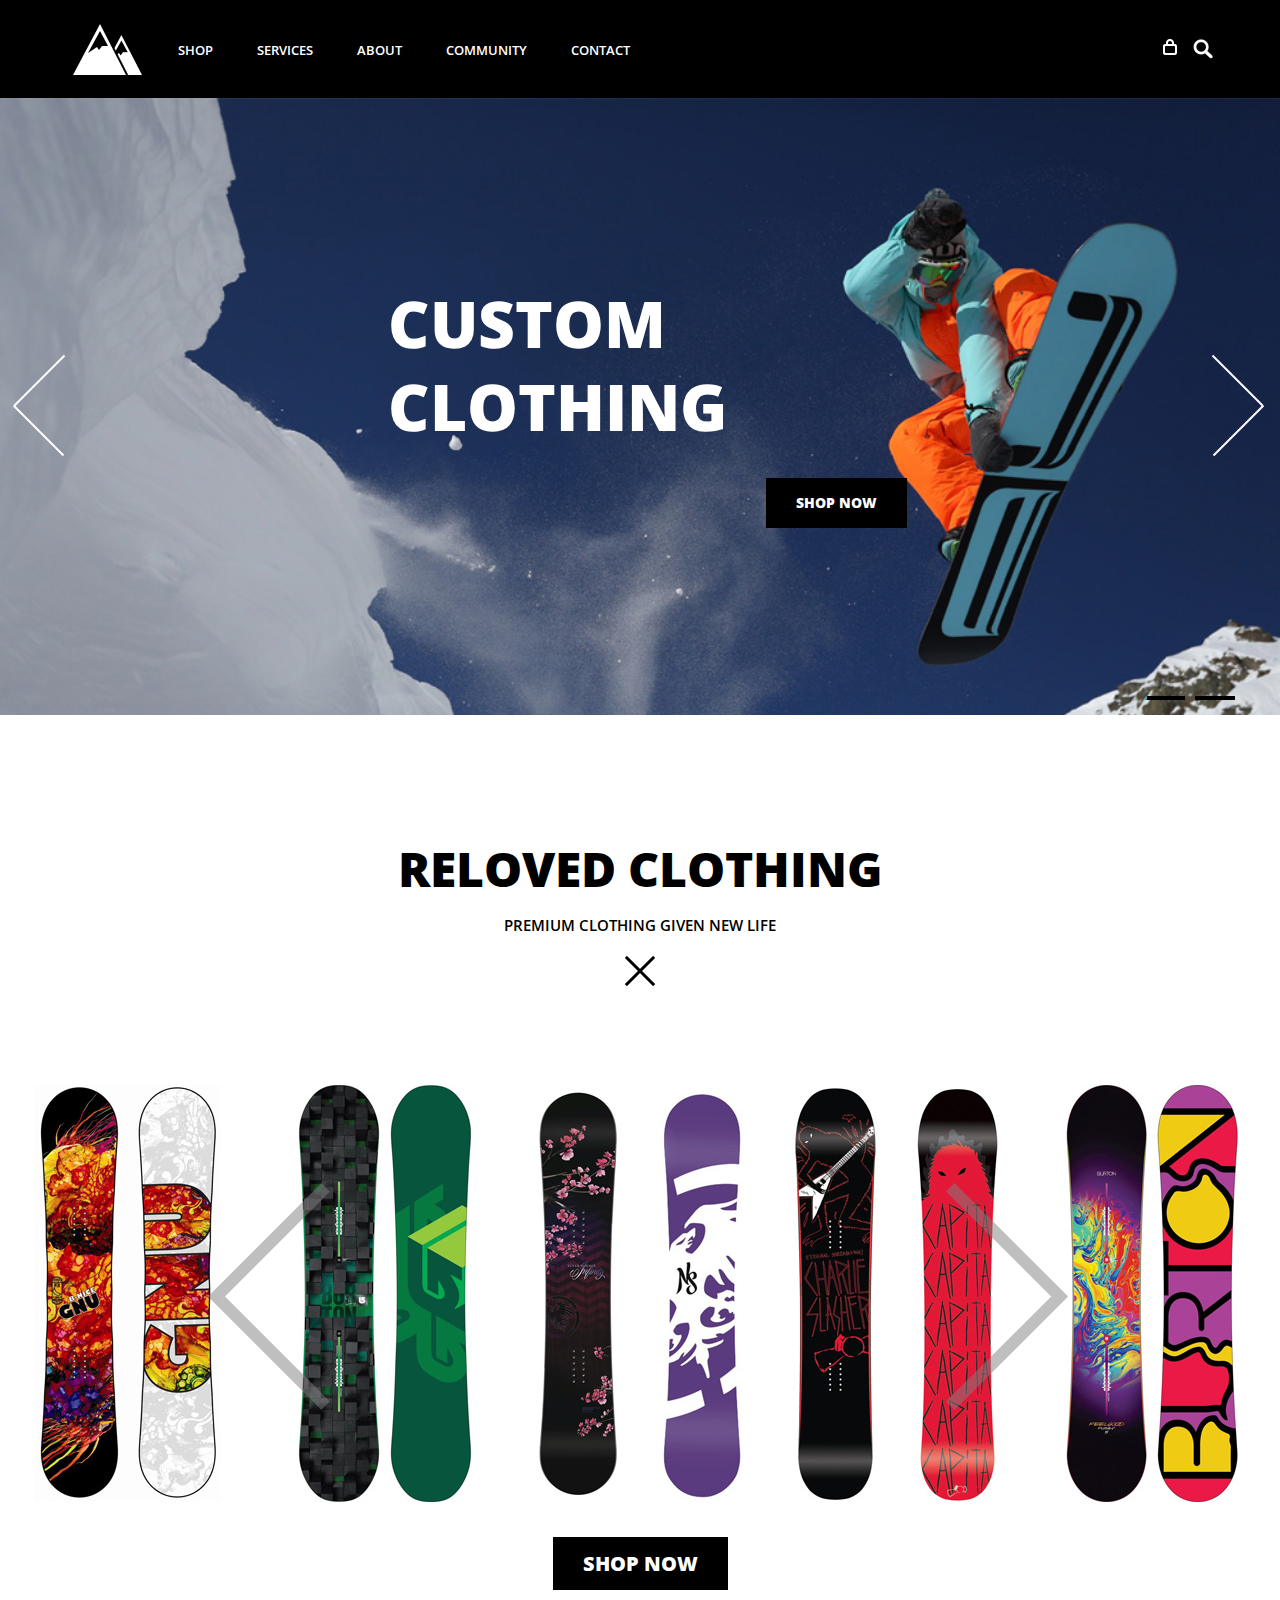
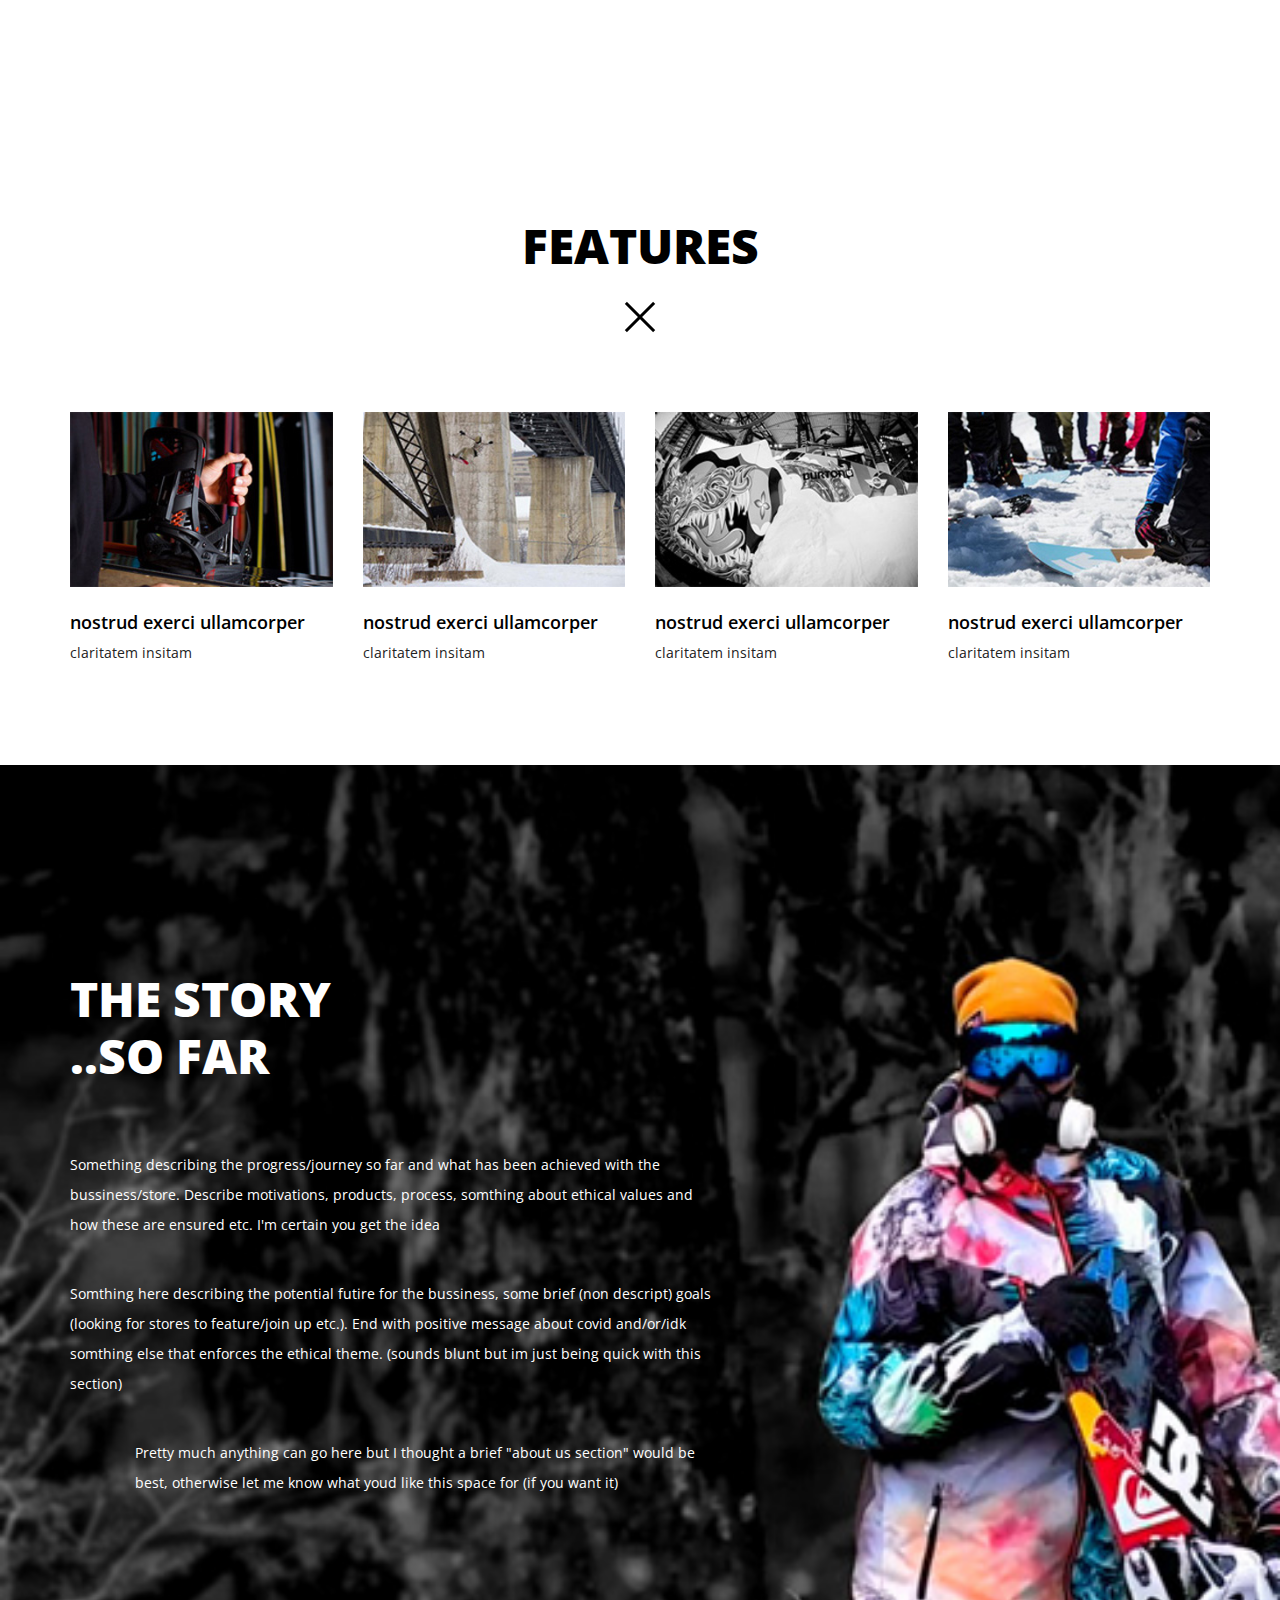
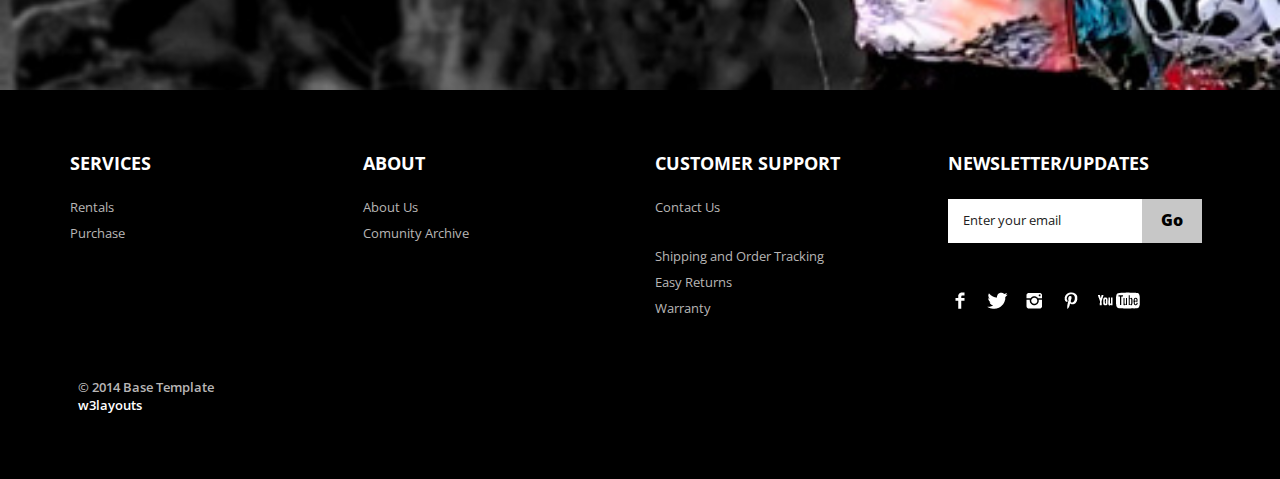
<file: index.html>
<!--A Design by W3layouts
Author: W3layout
Author URL: http://w3layouts.com
License: Creative Commons Attribution 3.0 Unported
License URL: http://creativecommons.org/licenses/by/3.0/
-->
<!DOCTYPE HTML>
<html>
<head>
<title>Phoenix Fashions | Home</title>
<link href="css/bootstrap.css" rel='stylesheet' type='text/css' />
<link href="css/style.css" rel='stylesheet' type='text/css' />
<meta name="viewport" content="width=device-width, initial-scale=1, maximum-scale=1">
<meta http-equiv="Content-Type" content="text/html; charset=utf-8" />
<link href='http://fonts.googleapis.com/css?family=Open+Sans:400,300,600,700,800' rel='stylesheet' type='text/css'>
<script type="application/x-javascript"> addEventListener("load", function() { setTimeout(hideURLbar, 0); }, false); function hideURLbar(){ window.scrollTo(0,1); } </script>
<script src="js/jquery.min.js"></script>
<!--<script src="js/jquery.easydropdown.js"></script>-->
<!--start slider -->
<link rel="stylesheet" href="css/fwslider.css" media="all">
<script src="js/jquery-ui.min.js"></script>
<script src="js/fwslider.js"></script>
<!--end slider -->
<script type="text/javascript">
        $(document).ready(function() {
            $(".dropdown img.flag").addClass("flagvisibility");

            $(".dropdown dt a").click(function() {
                $(".dropdown dd ul").toggle();
            });
                        
            $(".dropdown dd ul li a").click(function() {
                var text = $(this).html();
                $(".dropdown dt a span").html(text);
                $(".dropdown dd ul").hide();
                $("#result").html("Selected value is: " + getSelectedValue("sample"));
            });
                        
            function getSelectedValue(id) {
                return $("#" + id).find("dt a span.value").html();
            }

            $(document).bind('click', function(e) {
                var $clicked = $(e.target);
                if (! $clicked.parents().hasClass("dropdown"))
                    $(".dropdown dd ul").hide();
            });


            $("#flagSwitcher").click(function() {
                $(".dropdown img.flag").toggleClass("flagvisibility");
            });
        });
     </script>

</head>
<body>
	<div class="header">
		<div class="container">
			<div class="row">
			  <div class="col-md-12">
				 <div class="header-left">
					 <div class="logo">
						<a href="index.html"><img src="images/logo.png" alt=""/></a>
					 </div>
					 <div class="menu">
						  <a class="toggleMenu" href="#"><img src="images/nav.png" alt="" /></a>
						    <ul class="nav" id="nav">
						    	<li><a href="shop.html">Shop</a></li>
						    	<li><a href="services.html">Services</a></li>
						    	<li><a href="About.html">About</a></li>
						    	<li><a href="test.html">Community</a></li>
								<li><a href="contact.html">Contact</a></li>								
								<div class="clear"></div>
							</ul>
							<script type="text/javascript" src="js/responsive-nav.js"></script>
				    </div>							
	    		    <div class="clear"></div>
	    	    </div>
	            <div class="header_right">
	    		  <!-- start search-->
				      <div class="search-box">
							<div id="sb-search" class="sb-search">
								<form>
									<input class="sb-search-input" placeholder="Search..." type="search" name="search" id="search">
									<input class="sb-search-submit" type="submit" value="">
									<span class="sb-icon-search"> </span>
								</form>
							</div>
						</div>
						<!----search-scripts---->
						<script src="js/classie.js"></script>
						<script src="js/uisearch.js"></script>
						<script>
							new UISearch( document.getElementById( 'sb-search' ) );
						</script>
						<!----//search-scripts---->
				    <ul class="icon1 sub-icon1 profile_img">
					 <li><a class="active-icon c1" href="#"> </a>
						<ul class="sub-icon1 list">
						  <div class="product_control_buttons">
						  	<a href="#"><img src="images/edit.png" alt=""/></a>
						  		<a href="#"><img src="images/close_edit.png" alt=""/></a>
						  </div>
						   <div class="clear"></div>
						  <li class="list_img"><img src="images/1.jpg" alt=""/></li>
						  <li class="list_desc"><h4><a href="#">velit esse molestie</a></h4><span class="actual">1 x
                          $12.00</span></li>
						  <div class="login_buttons">
							 <div class="check_button"><a href="checkout.html">Check out</a></div>
							 <div class="clear"></div>
						  </div>
						  <div class="clear"></div>
						</ul>
					 </li>
				   </ul>
		           <div class="clear"></div>
	       </div>
	      </div>
		 </div>
	    </div>
	</div>
	<div class="banner">
	<!-- start slider -->
       <div id="fwslider">
         <div class="slider_container">
            <div class="slide"> 
                <!-- Slide image -->
               <img src="images/slider1.jpg" class="img-responsive" alt=""/>
                <!-- /Slide image -->
                <!-- Texts container -->
                <div class="slide_content">
                    <div class="slide_content_wrap">
                        <!-- Text title -->
                        <h1 class="title">Custom<br>Clothing</h1>
                        <!-- /Text title -->
                        <div class="button"><a href="shop.html">Shop Now</a></div>
                    </div>
                </div>
               <!-- /Texts container -->
            </div>
            <!-- /Duplicate to create more slides -->
            <div class="slide">
               <img src="images/slider2.jpg" class="img-responsive" alt=""/>
                <div class="slide_content">
                    <div class="slide_content_wrap">
                        <h1 class="title">Given<br>New Life</h1>
                       	<div class="button"><a href="shop.html">Shop Now</a></div>
                    </div>
                </div>
            </div>
            <!--/slide -->
        </div>
        <div class="timers"></div>
        <div class="slidePrev"><span></span></div>
        <div class="slideNext"><span></span></div>
       </div>
       <!--/slider -->
      </div>
	  <div class="main">
		<div class="content-top">
			<h2>Reloved Clothing</h2>
			<p>Premium Clothing Given New Life</p>
			<div class="close_but"><i class="close1"> </i></div>
				<ul id="flexiselDemo3">
				<li><img src="images/board1.jpg" /></li>
				<li><img src="images/board2.jpg" /></li>
				<li><img src="images/board3.jpg" /></li>
				<li><img src="images/board4.jpg" /></li>
				<li><img src="images/board5.jpg" /></li>
			</ul>
		  <!-- /slide button container -->
	<div class="button-center">
 		<h3><a href="shop.html">Shop Now</a></h3>
	</div>
			<script type="text/javascript">
		$(window).load(function() {
			$("#flexiselDemo3").flexisel({
				visibleItems: 5,
				animationSpeed: 1000,
				autoPlay: true,
				autoPlaySpeed: 3000,    		
				pauseOnHover: true,
				enableResponsiveBreakpoints: true,
		    	responsiveBreakpoints: { 
		    		portrait: { 
		    			changePoint:480,
		    			visibleItems: 1
		    		}, 
		    		landscape: { 
		    			changePoint:640,
		    			visibleItems: 2
		    		},
		    		tablet: { 
		    			changePoint:768,
		    			visibleItems: 3
		    		}
		    	}
		    });
		    
		});
		</script>
		<script type="text/javascript" src="js/jquery.flexisel.js"></script>
		</div>
	</div>
	
	<div class="features">
		<div class="container">
			<h3 class="m_3">Features</h3>
			<div class="close_but"><i class="close1"> </i></div>
			  <div class="row">
				<div class="col-md-3 top_box">
				  <div class="view view-ninth"><a href="single.html">
                    <img src="images/pic1.jpg" class="img-responsive" alt=""/>
                    <div class="mask mask-1"> </div>
                    <div class="mask mask-2"> </div>
                      <div class="content">
                        <h2>Hover Text</h2>
                        <p>Lorem ipsum dolor sit amet, consectetuer adipiscing.</p>
                      </div>
                   </a> </div
                  </div>
                  <h4 class="m_4"><a href="#">nostrud exerci ullamcorper</a></h4>
                  <p class="m_5">claritatem insitam</p>
                </div>
                <div class="col-md-3 top_box">
					<div class="view view-ninth"><a href="single.html">
                    <img src="images/pic2.jpg" class="img-responsive" alt=""/>
                    <div class="mask mask-1"> </div>
                    <div class="mask mask-2"> </div>
                      <div class="content">
                        <h2>Hover Text</h2>
                        <p>Lorem ipsum dolor sit amet, consectetuer adipiscing.</p>
                      </div>
                    </a> </div>
                   <h4 class="m_4"><a href="#">nostrud exerci ullamcorper</a></h4>
                   <p class="m_5">claritatem insitam</p>
				</div>
				<div class="col-md-3 top_box">
					<div class="view view-ninth"><a href="single.html">
                    <img src="images/pic3.jpg" class="img-responsive" alt=""/>
                    <div class="mask mask-1"> </div>
                    <div class="mask mask-2"> </div>
                      <div class="content">
                        <h2>Hover Text</h2>
                        <p>Lorem ipsum dolor sit amet, consectetuer adipiscing.</p>
                      </div>
                    </a> </div>
                   <h4 class="m_4"><a href="#">nostrud exerci ullamcorper</a></h4>
                   <p class="m_5">claritatem insitam</p>
				</div>
				<div class="col-md-3 top_box1">
					<div class="view view-ninth"><a href="single.html">
                    <img src="images/pic4.jpg" class="img-responsive" alt=""/>
                    <div class="mask mask-1"> </div>
                    <div class="mask mask-2"> </div>
                      <div class="content">
                        <h2>Hover Text</h2>
                        <p>Lorem ipsum dolor sit amet, consectetuer adipiscing.</p>
                      </div>
                     </a> </div>
                   <h4 class="m_4"><a href="#">nostrud exerci ullamcorper</a></h4>
                   <p class="m_5">claritatem insitam</p>
				</div>
			</div>
		 </div>
	    </div>


<div class="content-bottom">
		<div class="container">
			<div class="row content_bottom-text">
			  <div class="col-md-7">
				<h3>The Story<br>..So Far</h3>
				<p class="m_1">Something describing the progress/journey so far and what has been achieved with the bussiness/store. Describe motivations, products, process, somthing about ethical values and how these are ensured etc. I'm certain you get the idea</p>
				<p class="m_2">Somthing here describing the potential futire for the bussiness, some brief (non descript) goals (looking for stores to feature/join up etc.). End with positive message about covid and/or/idk somthing else that enforces the ethical theme. (sounds blunt but im just being quick with this section)</p>
				<p class="m_3"> Pretty much anything can go here but I thought a brief "about us section" would be best, otherwise let me know what youd like this space for (if you want it) </p>
			  </div>
			</div>
		</div>
	</div>

	    
		<div class="footer">
			<div class="container">
				<div class="row">
					<div class="col-md-3">
						<ul class="footer_box">
							<h4>Services</h4>
							<li><a href="#">Rentals</a></li>
							<li><a href="#">Purchase</a></li>
						</ul>
					</div>
					<div class="col-md-3">
						<ul class="footer_box">
							<h4>About</h4>
							<li><a href="about.html">About Us</a></li>
							<li><a href="test.html">Comunity Archive</a></li>
						</ul>
					</div>
					<div class="col-md-3">
						<ul class="footer_box">
							<h4>Customer Support</h4>
							<li><a href="contact.html">Contact Us</a></li>
							<br>
							<li><a href="#">Shipping and Order Tracking</a></li>
							<li><a href="#">Easy Returns</a></li>
							<li><a href="#">Warranty</a></li>
						</ul>
					</div>
					<div class="col-md-3">
						<ul class="footer_box">
							<h4>Newsletter/Updates</h4>
							<div class="footer_search">
				    		   <form>
				    			<input type="text" value="Enter your email" onfocus="this.value = '';" onblur="if (this.value == '') {this.value = 'Enter your email';}">
				    			<input type="submit" value="Go">
				    		   </form>
					        </div>
							<ul class="social">	
							  <li class="facebook"><a href="#"><span> </span></a></li>
							  <li class="twitter"><a href="#"><span> </span></a></li>
							  <li class="instagram"><a href="#"><span> </span></a></li>	
							  <li class="pinterest"><a href="#"><span> </span></a></li>	
							  <li class="youtube"><a href="#"><span> </span></a></li>										  				
						    </ul>
		   					
						</ul>
					</div>
				</div>
				<div class="row footer_bottom">
				    <div class="copy">
			           <p>© 2014 Base Template <br> <a href="http://w3layouts.com" target="_blank">w3layouts</a></p>
		            </div>
					  <dl id="sample" class="dropdown">
	   				  </dl>
   				</div>
			</div>
		</div>
</body>	
</html>
</file>
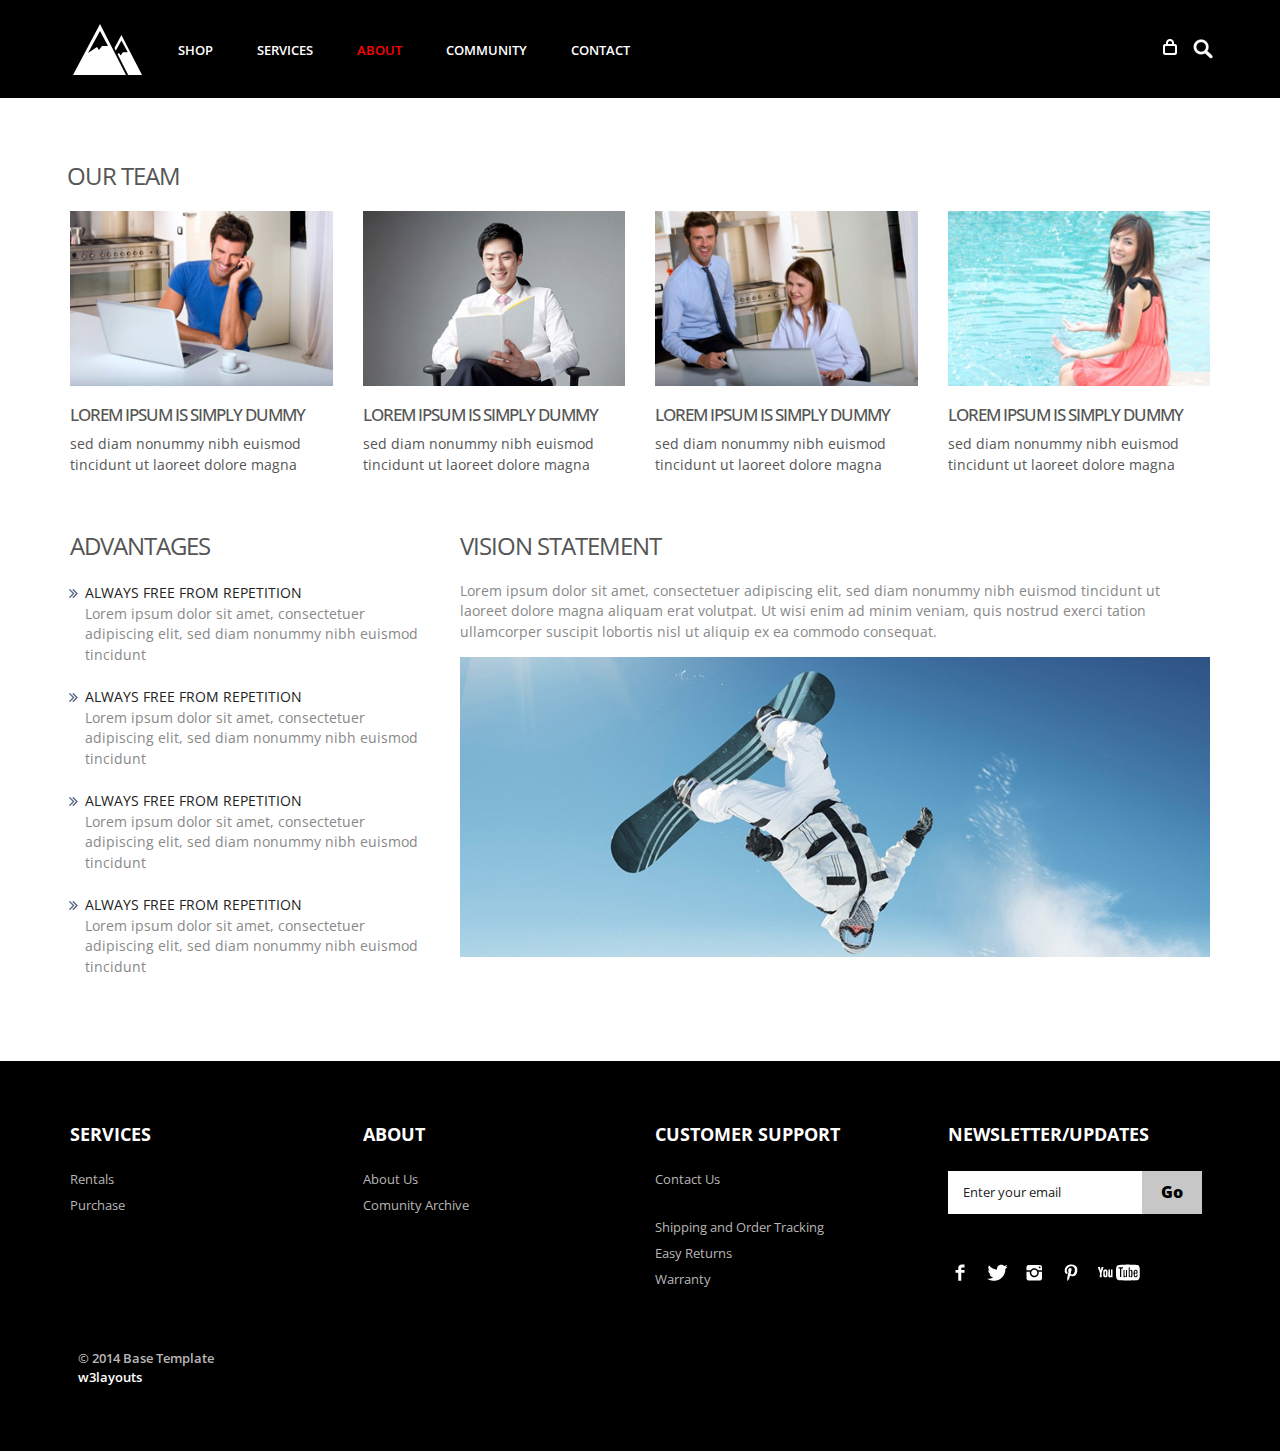
<file: about.html>
<!--A Design by W3layouts
Author: W3layout
Author URL: http://w3layouts.com
License: Creative Commons Attribution 3.0 Unported
License URL: http://creativecommons.org/licenses/by/3.0/
-->
<!DOCTYPE HTML>
<html>
<head>
<title>Phoenix Fashions | About</title>
<link href="css/bootstrap.css" rel='stylesheet' type='text/css' />
<link href="css/style.css" rel='stylesheet' type='text/css' />
<meta name="viewport" content="width=device-width, initial-scale=1, maximum-scale=1">
<meta http-equiv="Content-Type" content="text/html; charset=utf-8" />
<link href='http://fonts.googleapis.com/css?family=Open+Sans:400,300,600,700,800' rel='stylesheet' type='text/css'>
<script type="application/x-javascript"> addEventListener("load", function() { setTimeout(hideURLbar, 0); }, false); function hideURLbar(){ window.scrollTo(0,1); } </script>
<script src="js/jquery.min.js"></script>
<script type="text/javascript">
        $(document).ready(function() {
            $(".dropdown img.flag").addClass("flagvisibility");

            $(".dropdown dt a").click(function() {
                $(".dropdown dd ul").toggle();
            });
                        
            $(".dropdown dd ul li a").click(function() {
                var text = $(this).html();
                $(".dropdown dt a span").html(text);
                $(".dropdown dd ul").hide();
                $("#result").html("Selected value is: " + getSelectedValue("sample"));
            });
                        
            function getSelectedValue(id) {
                return $("#" + id).find("dt a span.value").html();
            }

            $(document).bind('click', function(e) {
                var $clicked = $(e.target);
                if (! $clicked.parents().hasClass("dropdown"))
                    $(".dropdown dd ul").hide();
            });


            $("#flagSwitcher").click(function() {
                $(".dropdown img.flag").toggleClass("flagvisibility");
            });
        });
     </script>
     <!-- Add fancyBox main JS and CSS files -->
	<script src="js/jquery.magnific-popup.js" type="text/javascript"></script>
	<link href="css/magnific-popup.css" rel="stylesheet" type="text/css">
		<script>
			$(document).ready(function() {
				$('.popup-with-zoom-anim').magnificPopup({
					type: 'inline',
					fixedContentPos: false,
					fixedBgPos: true,
					overflowY: 'auto',
					closeBtnInside: true,
					preloader: false,
					midClick: true,
					removalDelay: 300,
					mainClass: 'my-mfp-zoom-in'
			});
		});
		</script>
</head>
<body>
	<div class="header">
		<div class="container">
			<div class="row">
			  <div class="col-md-12">
				 <div class="header-left">
					 <div class="logo">
						<a href="index.html"><img src="images/logo.png" alt=""/></a>
					 </div>
					 <div class="menu">
						  <a class="toggleMenu" href="#"><img src="images/nav.png" alt="" /></a>
						    <ul class="nav" id="nav">
						    	<li><a href="shop.html">Shop</a></li>
						    	<li><a href="services.html">Services</a></li>
						    	<li class="current"><a href="about.html">About</a></li>
						    	<li><a href="test.html">Community</a></li>
								<li><a href="contact.html">Contact</a></li>								
								<div class="clear"></div>
							</ul>
							<script type="text/javascript" src="js/responsive-nav.js"></script>
				    </div>							
	    		    <div class="clear"></div>
	    	    </div>
	            <div class="header_right">
	    		  <!-- start search-->
				      <div class="search-box">
							<div id="sb-search" class="sb-search">
								<form>
									<input class="sb-search-input" placeholder="Search..." type="search" name="search" id="search">
									<input class="sb-search-submit" type="submit" value="">
									<span class="sb-icon-search"> </span>
								</form>
							</div>
						</div>
						<!----search-scripts---->
						<script src="js/classie.js"></script>
						<script src="js/uisearch.js"></script>
						<script>
							new UISearch( document.getElementById( 'sb-search' ) );
						</script>
				   <ul class="icon1 sub-icon1 profile_img">
					 <li><a class="active-icon c1" href="#"> </a>
						<ul class="sub-icon1 list">
						  <div class="product_control_buttons">
						  	<a href="#"><img src="images/edit.png" alt=""/></a>
						  		<a href="#"><img src="images/close_edit.png" alt=""/></a>
						  </div>
						   <div class="clear"></div>
						  <li class="list_img"><img src="images/1.jpg" alt=""/></li>
						  <li class="list_desc"><h4><a href="#">velit esse molestie</a></h4><span class="actual">1 x
                          $12.00</span></li>
						  <div class="login_buttons">
							 <div class="check_button"><a href="checkout.html">Check out</a></div>
							 <div class="login_button"><a href="login.html">Login</a></div>
							 <div class="clear"></div>
						  </div>
						  <div class="clear"></div>
						</ul>
					 </li>
				   </ul>
		        <div class="clear"></div>
	       </div>
	      </div>
		 </div>
	    </div>
	  </div>
     <div class="main">
      <div class="shop_top">
		<div class="container">
			<div class="row team_box">
				<h3 class="m_2">Our Team</h3>
				<div class="col-md-3 team1">
				  <a class="popup-with-zoom-anim" href="#small-dialog3"><img src="images/team1.jpg" class="img-responsive" title="continue" alt=""/></a>
				    <div id="small-dialog3" class="mfp-hide">
					   <div class="pop_up2">
					   	 <h2>Lorem ipsum </h2>
						 <p>Lorem ipsum dolor sit amet, consectetuer adipiscing elit, sed diam nonummy nibh euismod tincidunt ut laoreet dolore magna aliquam erat volutpat. Ut wisi enim ad minim veniam, quis nostrud exerci tation ullamcorper suscipit lobortis nisl ut aliquip ex ea commodo consequat. Duis autem vel eum iriure dolor in hendrerit in vulputate velit esse molestie.</p>
						 <p>Lorem ipsum dolor sit amet, consectetuer adipiscing elit, sed diam nonummy nibh euismod tincidunt ut laoreet dolore magna aliquam erat volutpat. Ut wisi enim ad minim veniam, quis nostrud exerci tation ullamcorper suscipit lobortis nisl ut aliquip ex ea commodo consequat. Duis autem vel eum iriure dolor in hendrerit in vulputate velit esse molestie.</p>
					   </div>
					</div>
					<h4 class="m_5"><a href="#">Lorem Ipsum is simply dummy</a></h4>
				    <p class="m_6">sed diam nonummy nibh euismod tincidunt ut laoreet dolore magna</p>
				</div>
				<div class="col-md-3 team1">
					<a class="popup-with-zoom-anim" href="#small-dialog3"><img src="images/team2.jpg" class="img-responsive" title="continue" alt=""/></a>
				    <div id="small-dialog3" class="mfp-hide">
					   <div class="pop_up2">
					   	 <h2>Lorem ipsum </h2>
						 <p>Lorem ipsum dolor sit amet, consectetuer adipiscing elit, sed diam nonummy nibh euismod tincidunt ut laoreet dolore magna aliquam erat volutpat. Ut wisi enim ad minim veniam, quis nostrud exerci tation ullamcorper suscipit lobortis nisl ut aliquip ex ea commodo consequat. Duis autem vel eum iriure dolor in hendrerit in vulputate velit esse molestie.</p>
						 <p>Lorem ipsum dolor sit amet, consectetuer adipiscing elit, sed diam nonummy nibh euismod tincidunt ut laoreet dolore magna aliquam erat volutpat. Ut wisi enim ad minim veniam, quis nostrud exerci tation ullamcorper suscipit lobortis nisl ut aliquip ex ea commodo consequat. Duis autem vel eum iriure dolor in hendrerit in vulputate velit esse molestie.</p>
					   </div>
					</div>
					<h4 class="m_5"><a href="#">Lorem Ipsum is simply dummy</a></h4>
				    <p class="m_6">sed diam nonummy nibh euismod tincidunt ut laoreet dolore magna</p>
				</div>
				<div class="col-md-3 team1">
					<a class="popup-with-zoom-anim" href="#small-dialog3"><img src="images/team3.jpg" class="img-responsive" title="continue" alt=""/></a>
				    <div id="small-dialog3" class="mfp-hide">
					   <div class="pop_up2">
					   	 <h2>Lorem ipsum </h2>
						 <p>Lorem ipsum dolor sit amet, consectetuer adipiscing elit, sed diam nonummy nibh euismod tincidunt ut laoreet dolore magna aliquam erat volutpat. Ut wisi enim ad minim veniam, quis nostrud exerci tation ullamcorper suscipit lobortis nisl ut aliquip ex ea commodo consequat. Duis autem vel eum iriure dolor in hendrerit in vulputate velit esse molestie.</p>
						 <p>Lorem ipsum dolor sit amet, consectetuer adipiscing elit, sed diam nonummy nibh euismod tincidunt ut laoreet dolore magna aliquam erat volutpat. Ut wisi enim ad minim veniam, quis nostrud exerci tation ullamcorper suscipit lobortis nisl ut aliquip ex ea commodo consequat. Duis autem vel eum iriure dolor in hendrerit in vulputate velit esse molestie.</p>
					   </div>
					</div>
					<h4 class="m_5"><a href="#">Lorem Ipsum is simply dummy</a></h4>
				    <p class="m_6">sed diam nonummy nibh euismod tincidunt ut laoreet dolore magna</p>
				</div>
				<div class="col-md-3 team1">
					<a class="popup-with-zoom-anim" href="#small-dialog3"><img src="images/team4.jpg" class="img-responsive" title="continue" alt=""/></a>
				    <div id="small-dialog3" class="mfp-hide">
					   <div class="pop_up2">
					   	 <h2>Lorem ipsum </h2>
						 <p>Lorem ipsum dolor sit amet, consectetuer adipiscing elit, sed diam nonummy nibh euismod tincidunt ut laoreet dolore magna aliquam erat volutpat. Ut wisi enim ad minim veniam, quis nostrud exerci tation ullamcorper suscipit lobortis nisl ut aliquip ex ea commodo consequat. Duis autem vel eum iriure dolor in hendrerit in vulputate velit esse molestie.</p>
						 <p>Lorem ipsum dolor sit amet, consectetuer adipiscing elit, sed diam nonummy nibh euismod tincidunt ut laoreet dolore magna aliquam erat volutpat. Ut wisi enim ad minim veniam, quis nostrud exerci tation ullamcorper suscipit lobortis nisl ut aliquip ex ea commodo consequat. Duis autem vel eum iriure dolor in hendrerit in vulputate velit esse molestie.</p>
					   </div>
					</div>
					<h4 class="m_5"><a href="#">Lorem Ipsum is simply dummy</a></h4>
				    <p class="m_6">sed diam nonummy nibh euismod tincidunt ut laoreet dolore magna</p>
				</div>
			</div>
			<div class="row">
				<div class="col-md-4 team_bottom">
				  <ul class="team_list">
					<h4>Advantages</h4>
		            <li><a href="#">Always free from repetition</a><p>Lorem ipsum dolor sit amet, consectetuer adipiscing elit, sed diam nonummy nibh euismod tincidunt</p></li>
		            <li><a href="#">Always free from repetition</a><p>Lorem ipsum dolor sit amet, consectetuer adipiscing elit, sed diam nonummy nibh euismod tincidunt</p></li>
		            <li><a href="#">Always free from repetition</a><p>Lorem ipsum dolor sit amet, consectetuer adipiscing elit, sed diam nonummy nibh euismod tincidunt</p></li>
		            <li><a href="#">Always free from repetition</a><p>Lorem ipsum dolor sit amet, consectetuer adipiscing elit, sed diam nonummy nibh euismod tincidunt</p></li>
		          </ul>
				</div>
				<div class="col-md-8">
					<ul class="team_list">
					 <h4>Vision Statement</h4>
					 <p class="m_7">Lorem ipsum dolor sit amet, consectetuer adipiscing elit, sed diam nonummy nibh euismod tincidunt ut laoreet dolore magna aliquam erat volutpat. Ut wisi enim ad minim veniam, quis nostrud exerci tation ullamcorper suscipit lobortis nisl ut aliquip ex ea commodo consequat.</p>
		             <img src="images/team5.jpg" class="img-responsive" alt=""/>
		          </ul>
				</div>
			</div>
		</div>
	   </div>
	  </div>

	  
<div class="footer">
			<div class="container">
				<div class="row">
					<div class="col-md-3">
						<ul class="footer_box">
							<h4>Services</h4>
							<li><a href="#">Rentals</a></li>
							<li><a href="#">Purchase</a></li>
						</ul>
					</div>
					<div class="col-md-3">
						<ul class="footer_box">
							<h4>About</h4>
							<li><a href="about.html">About Us</a></li>
							<li><a href="test.html">Comunity Archive</a></li>
						</ul>
					</div>
					<div class="col-md-3">
						<ul class="footer_box">
							<h4>Customer Support</h4>
							<li><a href="contact.html">Contact Us</a></li>
							<br>
							<li><a href="#">Shipping and Order Tracking</a></li>
							<li><a href="#">Easy Returns</a></li>
							<li><a href="#">Warranty</a></li>
						</ul>
					</div>
					<div class="col-md-3">
						<ul class="footer_box">
							<h4>Newsletter/Updates</h4>
							<div class="footer_search">
				    		   <form>
				    			<input type="text" value="Enter your email" onfocus="this.value = '';" onblur="if (this.value == '') {this.value = 'Enter your email';}">
				    			<input type="submit" value="Go">
				    		   </form>
					        </div>
							<ul class="social">	
							  <li class="facebook"><a href="#"><span> </span></a></li>
							  <li class="twitter"><a href="#"><span> </span></a></li>
							  <li class="instagram"><a href="#"><span> </span></a></li>	
							  <li class="pinterest"><a href="#"><span> </span></a></li>	
							  <li class="youtube"><a href="#"><span> </span></a></li>										  				
						    </ul>
		   					
						</ul>
					</div>
				</div>
				<div class="row footer_bottom">
				    <div class="copy">
			           <p>© 2014 Base Template <br> <a href="http://w3layouts.com" target="_blank">w3layouts</a></p>
		            </div>
					  <dl id="sample" class="dropdown">
	   				  </dl>
   				</div>
			</div>
		</div>
</body>	
</html>
</file>
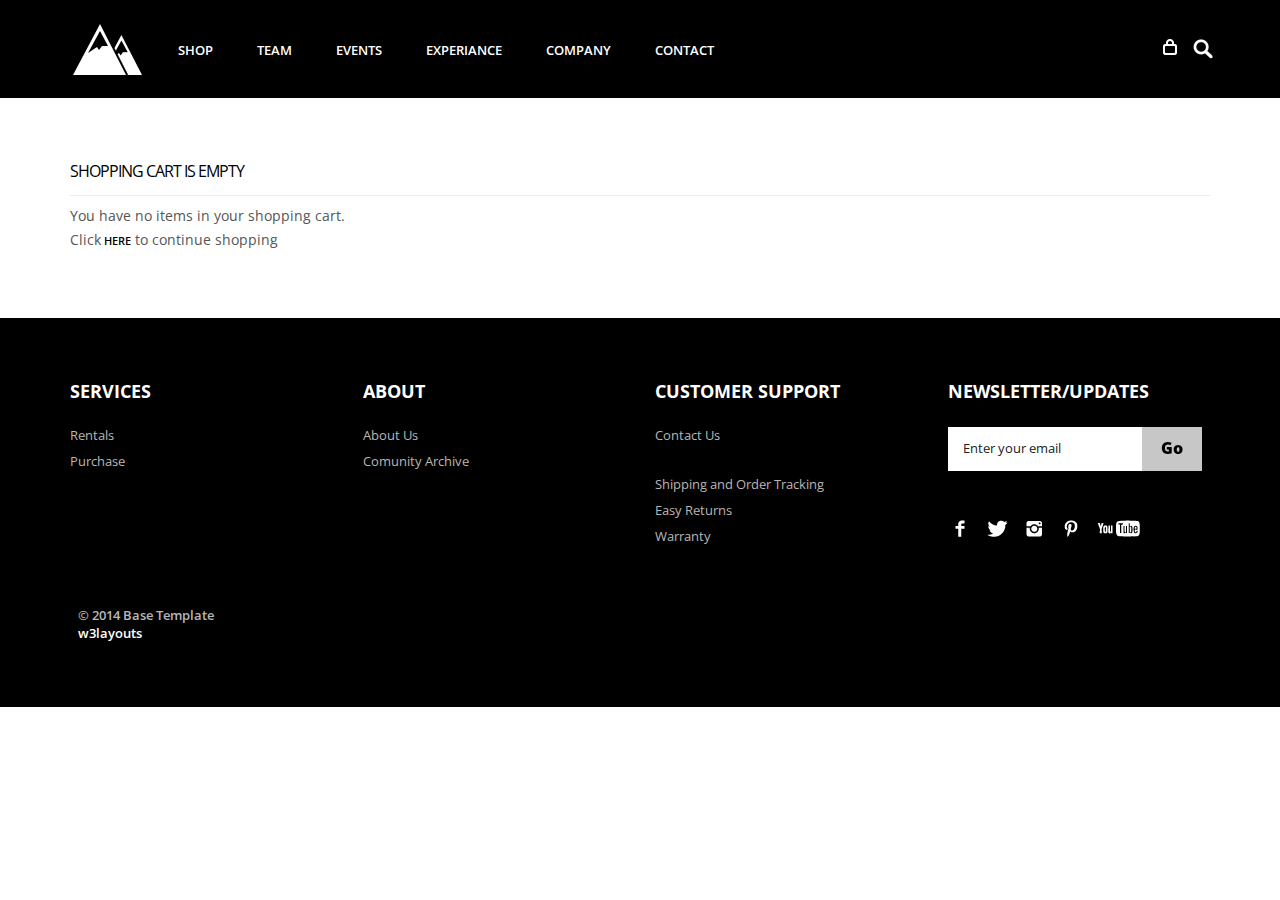
<file: checkout.html>
<!--A Design by W3layouts
Author: W3layout
Author URL: http://w3layouts.com
License: Creative Commons Attribution 3.0 Unported
License URL: http://creativecommons.org/licenses/by/3.0/
-->
<!DOCTYPE HTML>
<html>
<head>
<title>Free Snow Bootstrap Website Template | Checkout :: w3layouts</title>
<link href="css/bootstrap.css" rel='stylesheet' type='text/css' />
<link href="css/style.css" rel='stylesheet' type='text/css' />
<meta name="viewport" content="width=device-width, initial-scale=1, maximum-scale=1">
<meta http-equiv="Content-Type" content="text/html; charset=utf-8" />
<link href='http://fonts.googleapis.com/css?family=Open+Sans:400,300,600,700,800' rel='stylesheet' type='text/css'>
<script type="application/x-javascript"> addEventListener("load", function() { setTimeout(hideURLbar, 0); }, false); function hideURLbar(){ window.scrollTo(0,1); } </script>
<script src="js/jquery.min.js"></script>
<script type="text/javascript">
        $(document).ready(function() {
            $(".dropdown img.flag").addClass("flagvisibility");

            $(".dropdown dt a").click(function() {
                $(".dropdown dd ul").toggle();
            });
                        
            $(".dropdown dd ul li a").click(function() {
                var text = $(this).html();
                $(".dropdown dt a span").html(text);
                $(".dropdown dd ul").hide();
                $("#result").html("Selected value is: " + getSelectedValue("sample"));
            });
                        
            function getSelectedValue(id) {
                return $("#" + id).find("dt a span.value").html();
            }

            $(document).bind('click', function(e) {
                var $clicked = $(e.target);
                if (! $clicked.parents().hasClass("dropdown"))
                    $(".dropdown dd ul").hide();
            });


            $("#flagSwitcher").click(function() {
                $(".dropdown img.flag").toggleClass("flagvisibility");
            });
        });
     </script>
 </head>
<body>
	<div class="header">
		<div class="container">
			<div class="row">
			  <div class="col-md-12">
				 <div class="header-left">
					 <div class="logo">
						<a href="index.html"><img src="images/logo.png" alt=""/></a>
					 </div>
					 <div class="menu">
						  <a class="toggleMenu" href="#"><img src="images/nav.png" alt="" /></a>
						    <ul class="nav" id="nav">
						    	<li><a href="shop.html">Shop</a></li>
						    	<li><a href="team.html">Team</a></li>
						    	<li><a href="shop.html">Events</a></li>
						    	<li><a href="experiance.html">Experiance</a></li>
						    	<li><a href="shop.html">Company</a></li>
								<li><a href="contact.html">Contact</a></li>								
								<div class="clear"></div>
							</ul>
							<script type="text/javascript" src="js/responsive-nav.js"></script>
				    </div>							
	    		    <div class="clear"></div>
	    	    </div>
	            <div class="header_right">
	    		  <!-- start search-->
				   <div class="search-box">
							<div id="sb-search" class="sb-search">
								<form>
									<input class="sb-search-input" placeholder="Enter your search term..." type="search" name="search" id="search">
									<input class="sb-search-submit" type="submit" value="">
									<span class="sb-icon-search"> </span>
								</form>
							</div>
						</div>
						<!----search-scripts---->
						<script src="js/classie.js"></script>
						<script src="js/uisearch.js"></script>
						<script>
							new UISearch( document.getElementById( 'sb-search' ) );
						</script>
				    <ul class="icon1 sub-icon1 profile_img">
					 <li><a class="active-icon c1" href="#"> </a>
						<ul class="sub-icon1 list">
						  <div class="product_control_buttons">
						  	<a href="#"><img src="images/edit.png" alt=""/></a>
						  		<a href="#"><img src="images/close_edit.png" alt=""/></a>
						  </div>
						   <div class="clear"></div>
						  <li class="list_img"><img src="images/1.jpg" alt=""/></li>
						  <li class="list_desc"><h4><a href="#">velit esse molestie</a></h4><span class="actual">1 x
                          $12.00</span></li>
						  <div class="login_buttons">
							 <div class="check_button"><a href="checkout.html">Check out</a></div>
							 <div class="login_button"><a href="login.html">Login</a></div>
							 <div class="clear"></div>
						  </div>
						  <div class="clear"></div>
						</ul>
					 </li>
				   </ul>
		        <div class="clear"></div>
	       </div>
	      </div>
		 </div>
	    </div>
	  </div>
     <div class="main">
      <div class="shop_top">
		<div class="container">
			<h4 class="title">Shopping cart is empty</h4>
			<p class="cart">You have no items in your shopping cart.<br>Click<a href="index.html"> here</a> to continue shopping</p>
	     </div>
	   </div>
	  </div>

	  
<div class="footer">
			<div class="container">
				<div class="row">
					<div class="col-md-3">
						<ul class="footer_box">
							<h4>Services</h4>
							<li><a href="#">Rentals</a></li>
							<li><a href="#">Purchase</a></li>
						</ul>
					</div>
					<div class="col-md-3">
						<ul class="footer_box">
							<h4>About</h4>
							<li><a href="about.html">About Us</a></li>
							<li><a href="test.html">Comunity Archive</a></li>
						</ul>
					</div>
					<div class="col-md-3">
						<ul class="footer_box">
							<h4>Customer Support</h4>
							<li><a href="contact.html">Contact Us</a></li>
							<br>
							<li><a href="#">Shipping and Order Tracking</a></li>
							<li><a href="#">Easy Returns</a></li>
							<li><a href="#">Warranty</a></li>
						</ul>
					</div>
					<div class="col-md-3">
						<ul class="footer_box">
							<h4>Newsletter/Updates</h4>
							<div class="footer_search">
				    		   <form>
				    			<input type="text" value="Enter your email" onfocus="this.value = '';" onblur="if (this.value == '') {this.value = 'Enter your email';}">
				    			<input type="submit" value="Go">
				    		   </form>
					        </div>
							<ul class="social">	
							  <li class="facebook"><a href="#"><span> </span></a></li>
							  <li class="twitter"><a href="#"><span> </span></a></li>
							  <li class="instagram"><a href="#"><span> </span></a></li>	
							  <li class="pinterest"><a href="#"><span> </span></a></li>	
							  <li class="youtube"><a href="#"><span> </span></a></li>										  				
						    </ul>
		   					
						</ul>
					</div>
				</div>
				<div class="row footer_bottom">
				    <div class="copy">
			           <p>© 2014 Base Template <br> <a href="http://w3layouts.com" target="_blank">w3layouts</a></p>
		            </div>
					  <dl id="sample" class="dropdown">
	   				  </dl>
   				</div>
			</div>
		</div>
</body>	
</html>
</file>
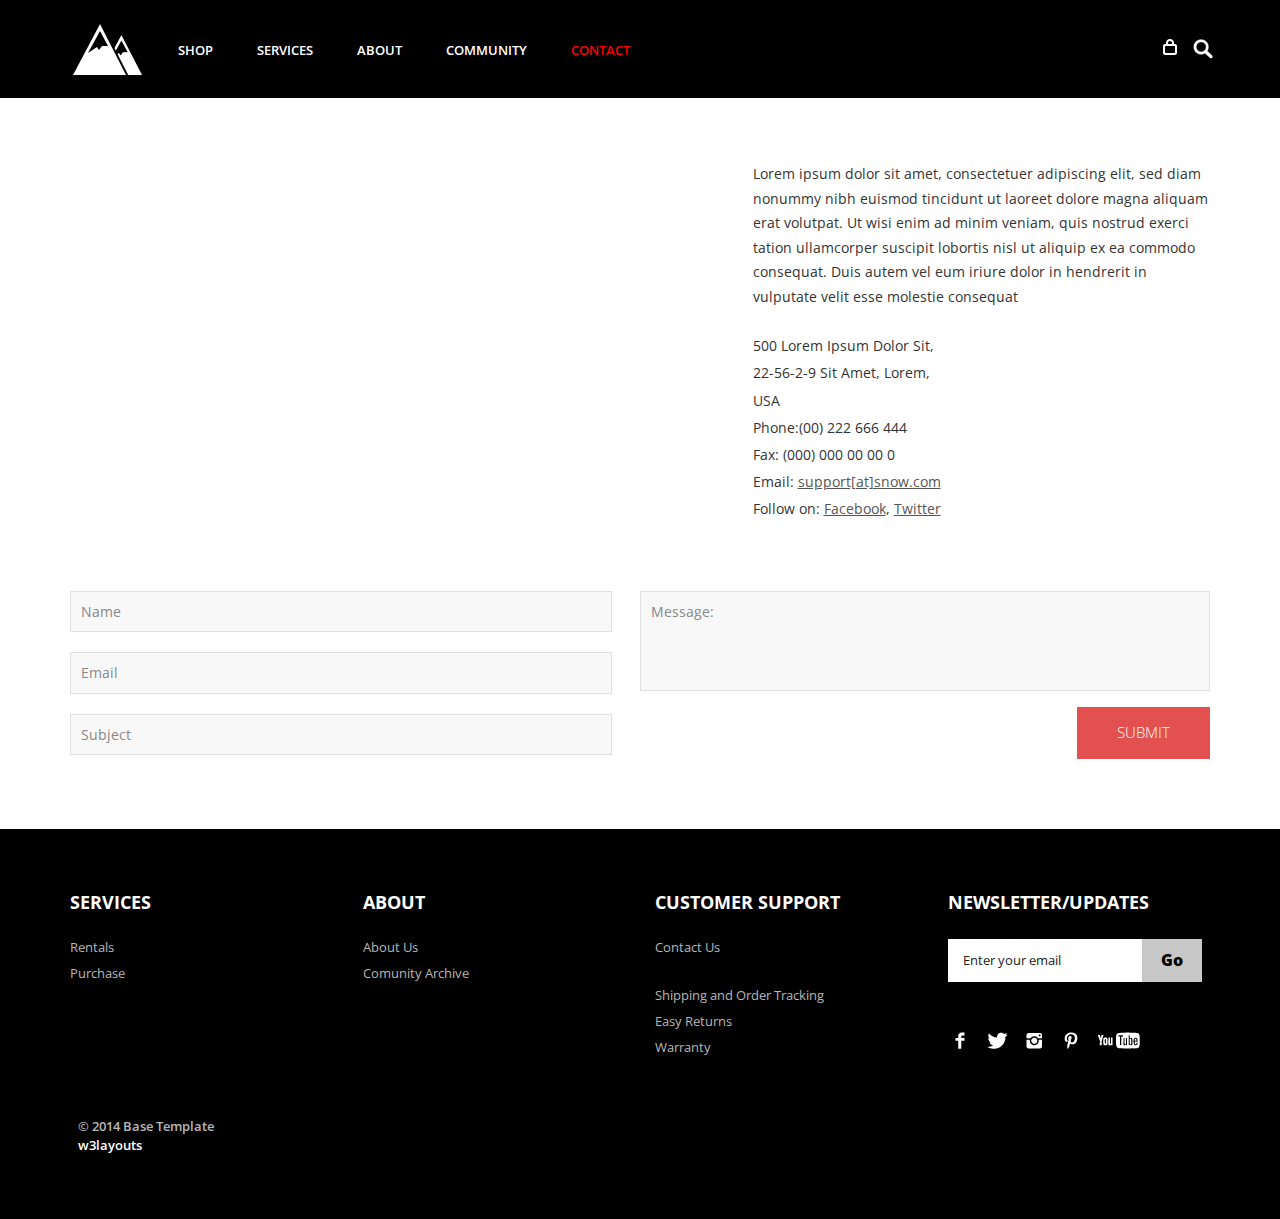
<file: contact.html>
<!--A Design by W3layouts
Author: W3layout
Author URL: http://w3layouts.com
License: Creative Commons Attribution 3.0 Unported
License URL: http://creativecommons.org/licenses/by/3.0/
-->
<!DOCTYPE HTML>
<html>
<head>
<title>Phoenix Fashions | Contact</title>
<link href="css/bootstrap.css" rel='stylesheet' type='text/css' />
<link href="css/style.css" rel='stylesheet' type='text/css' />
<meta name="viewport" content="width=device-width, initial-scale=1, maximum-scale=1">
<meta http-equiv="Content-Type" content="text/html; charset=utf-8" />
<link href='http://fonts.googleapis.com/css?family=Open+Sans:400,300,600,700,800' rel='stylesheet' type='text/css'>
<script type="application/x-javascript"> addEventListener("load", function() { setTimeout(hideURLbar, 0); }, false); function hideURLbar(){ window.scrollTo(0,1); } </script>
<script src="js/jquery.min.js"></script>
<script type="text/javascript">
        $(document).ready(function() {
            $(".dropdown img.flag").addClass("flagvisibility");

            $(".dropdown dt a").click(function() {
                $(".dropdown dd ul").toggle();
            });
                        
            $(".dropdown dd ul li a").click(function() {
                var text = $(this).html();
                $(".dropdown dt a span").html(text);
                $(".dropdown dd ul").hide();
                $("#result").html("Selected value is: " + getSelectedValue("sample"));
            });
                        
            function getSelectedValue(id) {
                return $("#" + id).find("dt a span.value").html();
            }

            $(document).bind('click', function(e) {
                var $clicked = $(e.target);
                if (! $clicked.parents().hasClass("dropdown"))
                    $(".dropdown dd ul").hide();
            });


            $("#flagSwitcher").click(function() {
                $(".dropdown img.flag").toggleClass("flagvisibility");
            });
        });
     </script>
 </head>
<body>
	<div class="header">
		<div class="container">
			<div class="row">
			  <div class="col-md-12">
				 <div class="header-left">
					 <div class="logo">
						<a href="index.html"><img src="images/logo.png" alt=""/></a>
					 </div>
					 <div class="menu">
						  <a class="toggleMenu" href="#"><img src="images/nav.png" alt="" /></a>
						    <ul class="nav" id="nav">
						    	<li><a href="shop.html">Shop</a></li>
						    	<li><a href="services.html">Services</a></li>
						    	<li><a href="about.html">About</a></li>
						    	<li><a href="test.html">Community</a></li>
								<li class="current"><a href="contact.html">Contact</a></li>								
								<div class="clear"></div>
							</ul>
							<script type="text/javascript" src="js/responsive-nav.js"></script>
				    </div>							
	    		    <div class="clear"></div>
	    	    </div>
	            <div class="header_right">
	    		  <!-- start search-->
				   <div class="search-box">
							<div id="sb-search" class="sb-search">
								<form>
									<input class="sb-search-input" placeholder="Enter your search term..." type="search" name="search" id="search">
									<input class="sb-search-submit" type="submit" value="">
									<span class="sb-icon-search"> </span>
								</form>
							</div>
						</div>
						<!----search-scripts---->
						<script src="js/classie.js"></script>
						<script src="js/uisearch.js"></script>
						<script>
							new UISearch( document.getElementById( 'sb-search' ) );
						</script>
				    <ul class="icon1 sub-icon1 profile_img">
					 <li><a class="active-icon c1" href="#"> </a>
						<ul class="sub-icon1 list">
						  <div class="product_control_buttons">
						  	<a href="#"><img src="images/edit.png" alt=""/></a>
						  		<a href="#"><img src="images/close_edit.png" alt=""/></a>
						  </div>
						   <div class="clear"></div>
						  <li class="list_img"><img src="images/1.jpg" alt=""/></li>
						  <li class="list_desc"><h4><a href="#">velit esse molestie</a></h4><span class="actual">1 x
                          $12.00</span></li>
						  <div class="login_buttons">
							 <div class="check_button"><a href="checkout.html">Check out</a></div>
							 <div class="login_button"><a href="login.html">Login</a></div>
							 <div class="clear"></div>
						  </div>
						  <div class="clear"></div>
						</ul>
					 </li>
				   </ul>
		        <div class="clear"></div>
	       </div>
	      </div>
		 </div>
	    </div>
	  </div>
     <div class="main">
      <div class="shop_top">
		<div class="container">
			<div class="row">
				<div class="col-md-7">
				  <div class="map">
					<iframe width="100%" height="350" frameborder="0" scrolling="no" marginheight="0" marginwidth="0" src="https://maps.google.co.in/maps?f=q&amp;source=s_q&amp;hl=en&amp;geocode=&amp;q=Lighthouse+Point,+FL,+United+States&amp;aq=4&amp;oq=light&amp;sll=26.275636,-80.087265&amp;sspn=0.04941,0.104628&amp;ie=UTF8&amp;hq=&amp;hnear=Lighthouse+Point,+Broward,+Florida,+United+States&amp;t=m&amp;z=14&amp;ll=26.275636,-80.087265&amp;output=embed"></iframe><br><small><a href="https://maps.google.co.in/maps?f=q&amp;source=embed&amp;hl=en&amp;geocode=&amp;q=Lighthouse+Point,+FL,+United+States&amp;aq=4&amp;oq=light&amp;sll=26.275636,-80.087265&amp;sspn=0.04941,0.104628&amp;ie=UTF8&amp;hq=&amp;hnear=Lighthouse+Point,+Broward,+Florida,+United+States&amp;t=m&amp;z=14&amp;ll=26.275636,-80.087265" style="color:#666;text-align:left;font-size:12px"></a></small>
				  </div>
				</div>
				<div class="col-md-5">
					<p class="m_8">Lorem ipsum dolor sit amet, consectetuer adipiscing elit, sed diam nonummy nibh euismod tincidunt ut laoreet dolore magna aliquam erat volutpat. Ut wisi enim ad minim veniam, quis nostrud exerci tation ullamcorper suscipit lobortis nisl ut aliquip ex ea commodo consequat. Duis autem vel eum iriure dolor in hendrerit in vulputate velit esse molestie consequat</p>
					<div class="address">
				                <p>500 Lorem Ipsum Dolor Sit,</p>
						   		<p>22-56-2-9 Sit Amet, Lorem,</p>
						   		<p>USA</p>
				   		<p>Phone:(00) 222 666 444</p>
				   		<p>Fax: (000) 000 00 00 0</p>
				 	 	<p>Email: <span>support[at]snow.com</span></p>
				   		<p>Follow on: <span>Facebook</span>, <span>Twitter</span></p>
				   </div>
				</div>
			</div>
			<div class="row">
				<div class="col-md-12 contact">
				  <form method="post" action="contact-post.html">
					<div class="to">
                     	<input type="text" class="text" value="Name" onfocus="this.value = '';" onblur="if (this.value == '') {this.value = 'Name';}">
					 	<input type="text" class="text" value="Email" onfocus="this.value = '';" onblur="if (this.value == '') {this.value = 'Email';}">
					 	<input type="text" class="text" value="Subject" onfocus="this.value = '';" onblur="if (this.value == '') {this.value = 'Subject';}">
					</div>
					<div class="text">
	                   <textarea value="Message:" onfocus="this.value = '';" onblur="if (this.value == '') {this.value = 'Message';}">Message:</textarea>
	                   <div class="form-submit">
			           <input name="submit" type="submit" id="submit" value="Submit"><br>
			           </div>
	                </div>
	                <div class="clear"></div>
                   </form>
			     </div>
		    </div>
	     </div>
	   </div>
	  </div>

	  
<div class="footer">
			<div class="container">
				<div class="row">
					<div class="col-md-3">
						<ul class="footer_box">
							<h4>Services</h4>
							<li><a href="#">Rentals</a></li>
							<li><a href="#">Purchase</a></li>
						</ul>
					</div>
					<div class="col-md-3">
						<ul class="footer_box">
							<h4>About</h4>
							<li><a href="about.html">About Us</a></li>
							<li><a href="test.html">Comunity Archive</a></li>
						</ul>
					</div>
					<div class="col-md-3">
						<ul class="footer_box">
							<h4>Customer Support</h4>
							<li><a href="contact.html">Contact Us</a></li>
							<br>
							<li><a href="#">Shipping and Order Tracking</a></li>
							<li><a href="#">Easy Returns</a></li>
							<li><a href="#">Warranty</a></li>
						</ul>
					</div>
					<div class="col-md-3">
						<ul class="footer_box">
							<h4>Newsletter/Updates</h4>
							<div class="footer_search">
				    		   <form>
				    			<input type="text" value="Enter your email" onfocus="this.value = '';" onblur="if (this.value == '') {this.value = 'Enter your email';}">
				    			<input type="submit" value="Go">
				    		   </form>
					        </div>
							<ul class="social">	
							  <li class="facebook"><a href="#"><span> </span></a></li>
							  <li class="twitter"><a href="#"><span> </span></a></li>
							  <li class="instagram"><a href="#"><span> </span></a></li>	
							  <li class="pinterest"><a href="#"><span> </span></a></li>	
							  <li class="youtube"><a href="#"><span> </span></a></li>										  				
						    </ul>
		   					
						</ul>
					</div>
				</div>
				<div class="row footer_bottom">
				    <div class="copy">
			           <p>© 2014 Base Template <br> <a href="http://w3layouts.com" target="_blank">w3layouts</a></p>
		            </div>
					  <dl id="sample" class="dropdown">
	   				  </dl>
   				</div>
			</div>
		</div>
</body>	
</html>
</file>
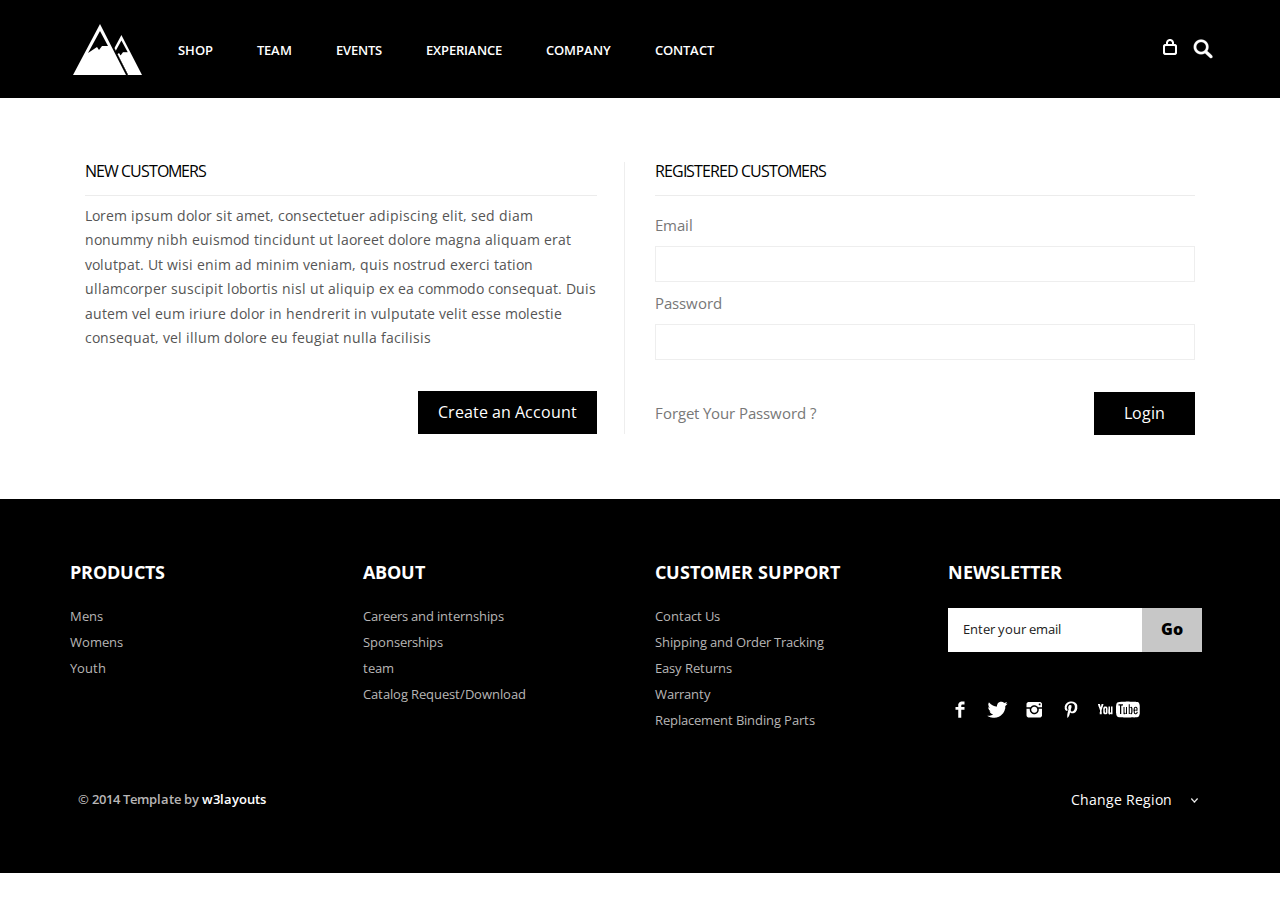
<file: login.html>
<!--A Design by W3layouts
Author: W3layout
Author URL: http://w3layouts.com
License: Creative Commons Attribution 3.0 Unported
License URL: http://creativecommons.org/licenses/by/3.0/
-->
<!DOCTYPE HTML>
<html>
<head>
<title>Free Snow Bootstrap Website Template | Checkout :: w3layouts</title>
<link href="css/bootstrap.css" rel='stylesheet' type='text/css' />
<link href="css/style.css" rel='stylesheet' type='text/css' />
<meta name="viewport" content="width=device-width, initial-scale=1, maximum-scale=1">
<meta http-equiv="Content-Type" content="text/html; charset=utf-8" />
<link href='http://fonts.googleapis.com/css?family=Open+Sans:400,300,600,700,800' rel='stylesheet' type='text/css'>
<script type="application/x-javascript"> addEventListener("load", function() { setTimeout(hideURLbar, 0); }, false); function hideURLbar(){ window.scrollTo(0,1); } </script>
<script src="js/jquery.min.js"></script>
<script type="text/javascript">
        $(document).ready(function() {
            $(".dropdown img.flag").addClass("flagvisibility");

            $(".dropdown dt a").click(function() {
                $(".dropdown dd ul").toggle();
            });
                        
            $(".dropdown dd ul li a").click(function() {
                var text = $(this).html();
                $(".dropdown dt a span").html(text);
                $(".dropdown dd ul").hide();
                $("#result").html("Selected value is: " + getSelectedValue("sample"));
            });
                        
            function getSelectedValue(id) {
                return $("#" + id).find("dt a span.value").html();
            }

            $(document).bind('click', function(e) {
                var $clicked = $(e.target);
                if (! $clicked.parents().hasClass("dropdown"))
                    $(".dropdown dd ul").hide();
            });


            $("#flagSwitcher").click(function() {
                $(".dropdown img.flag").toggleClass("flagvisibility");
            });
        });
     </script>
 </head>
<body>
	<div class="header">
		<div class="container">
			<div class="row">
			  <div class="col-md-12">
				 <div class="header-left">
					 <div class="logo">
						<a href="index.html"><img src="images/logo.png" alt=""/></a>
					 </div>
					 <div class="menu">
						  <a class="toggleMenu" href="#"><img src="images/nav.png" alt="" /></a>
						    <ul class="nav" id="nav">
						    	<li><a href="shop.html">Shop</a></li>
						    	<li><a href="team.html">Team</a></li>
						    	<li><a href="shop.html">Events</a></li>
						    	<li><a href="experiance.html">Experiance</a></li>
						    	<li><a href="shop.html">Company</a></li>
								<li><a href="contact.html">Contact</a></li>								
								<div class="clear"></div>
							</ul>
							<script type="text/javascript" src="js/responsive-nav.js"></script>
				    </div>							
	    		    <div class="clear"></div>
	    	    </div>
	            <div class="header_right">
	    		  <!-- start search-->
				   <div class="search-box">
							<div id="sb-search" class="sb-search">
								<form>
									<input class="sb-search-input" placeholder="Enter your search term..." type="search" name="search" id="search">
									<input class="sb-search-submit" type="submit" value="">
									<span class="sb-icon-search"> </span>
								</form>
							</div>
						</div>
						<!----search-scripts---->
						<script src="js/classie.js"></script>
						<script src="js/uisearch.js"></script>
						<script>
							new UISearch( document.getElementById( 'sb-search' ) );
						</script>
				    <ul class="icon1 sub-icon1 profile_img">
					 <li><a class="active-icon c1" href="#"> </a>
						<ul class="sub-icon1 list">
						  <div class="product_control_buttons">
						  	<a href="#"><img src="images/edit.png" alt=""/></a>
						  		<a href="#"><img src="images/close_edit.png" alt=""/></a>
						  </div>
						   <div class="clear"></div>
						  <li class="list_img"><img src="images/1.jpg" alt=""/></li>
						  <li class="list_desc"><h4><a href="#">velit esse molestie</a></h4><span class="actual">1 x
                          $12.00</span></li>
						  <div class="login_buttons">
							 <div class="check_button"><a href="checkout.html">Check out</a></div>
							 <div class="login_button"><a href="login.html">Login</a></div>
							 <div class="clear"></div>
						  </div>
						  <div class="clear"></div>
						</ul>
					 </li>
				   </ul>
		        <div class="clear"></div>
	       </div>
	      </div>
		 </div>
	    </div>
	  </div>
     <div class="main">
      <div class="shop_top">
		<div class="container">
			<div class="col-md-6">
				 <div class="login-page">
					<h4 class="title">New Customers</h4>
					<p>Lorem ipsum dolor sit amet, consectetuer adipiscing elit, sed diam nonummy nibh euismod tincidunt ut laoreet dolore magna aliquam erat volutpat. Ut wisi enim ad minim veniam, quis nostrud exerci tation ullamcorper suscipit lobortis nisl ut aliquip ex ea commodo consequat. Duis autem vel eum iriure dolor in hendrerit in vulputate velit esse molestie consequat, vel illum dolore eu feugiat nulla facilisis</p>
					<div class="button1">
					   <a href="register.html"><input type="submit" name="Submit" value="Create an Account"></a>
					 </div>
					 <div class="clear"></div>
				  </div>
				</div>
				<div class="col-md-6">
				 <div class="login-title">
	           		<h4 class="title">Registered Customers</h4>
					<div id="loginbox" class="loginbox">
						<form action="" method="post" name="login" id="login-form">
						  <fieldset class="input">
						    <p id="login-form-username">
						      <label for="modlgn_username">Email</label>
						      <input id="modlgn_username" type="text" name="email" class="inputbox" size="18" autocomplete="off">
						    </p>
						    <p id="login-form-password">
						      <label for="modlgn_passwd">Password</label>
						      <input id="modlgn_passwd" type="password" name="password" class="inputbox" size="18" autocomplete="off">
						    </p>
						    <div class="remember">
							    <p id="login-form-remember">
							      <label for="modlgn_remember"><a href="#">Forget Your Password ? </a></label>
							   </p>
							    <input type="submit" name="Submit" class="button" value="Login"><div class="clear"></div>
							 </div>
						  </fieldset>
						 </form>
					</div>
			      </div>
				 <div class="clear"></div>
			  </div>
			</div>
		  </div>
	  </div>
	  <div class="footer">
			<div class="container">
				<div class="row">
					<div class="col-md-3">
						<ul class="footer_box">
							<h4>Products</h4>
							<li><a href="#">Mens</a></li>
							<li><a href="#">Womens</a></li>
							<li><a href="#">Youth</a></li>
						</ul>
					</div>
					<div class="col-md-3">
						<ul class="footer_box">
							<h4>About</h4>
							<li><a href="#">Careers and internships</a></li>
							<li><a href="#">Sponserships</a></li>
							<li><a href="#">team</a></li>
							<li><a href="#">Catalog Request/Download</a></li>
						</ul>
					</div>
					<div class="col-md-3">
						<ul class="footer_box">
							<h4>Customer Support</h4>
							<li><a href="#">Contact Us</a></li>
							<li><a href="#">Shipping and Order Tracking</a></li>
							<li><a href="#">Easy Returns</a></li>
							<li><a href="#">Warranty</a></li>
							<li><a href="#">Replacement Binding Parts</a></li>
						</ul>
					</div>
					<div class="col-md-3">
						<ul class="footer_box">
							<h4>Newsletter</h4>
							<div class="footer_search">
				    		   <form>
				    			<input type="text" value="Enter your email" onfocus="this.value = '';" onblur="if (this.value == '') {this.value = 'Enter your email';}">
				    			<input type="submit" value="Go">
				    		   </form>
					        </div>
							<ul class="social">	
							  <li class="facebook"><a href="#"><span> </span></a></li>
							  <li class="twitter"><a href="#"><span> </span></a></li>
							  <li class="instagram"><a href="#"><span> </span></a></li>	
							  <li class="pinterest"><a href="#"><span> </span></a></li>	
							  <li class="youtube"><a href="#"><span> </span></a></li>										  				
						    </ul>
		   				</ul>
					</div>
				</div>
				<div class="row footer_bottom">
				    <div class="copy">
			           <p>© 2014 Template by <a href="http://w3layouts.com" target="_blank">w3layouts</a></p>
		            </div>
					  <dl id="sample" class="dropdown">
				        <dt><a href="#"><span>Change Region</span></a></dt>
				        <dd>
				            <ul>
				                <li><a href="#">Australia<img class="flag" src="images/as.png" alt="" /><span class="value">AS</span></a></li>
				                <li><a href="#">Sri Lanka<img class="flag" src="images/srl.png" alt="" /><span class="value">SL</span></a></li>
				                <li><a href="#">Newziland<img class="flag" src="images/nz.png" alt="" /><span class="value">NZ</span></a></li>
				                <li><a href="#">Pakistan<img class="flag" src="images/pk.png" alt="" /><span class="value">Pk</span></a></li>
				                <li><a href="#">United Kingdom<img class="flag" src="images/uk.png" alt="" /><span class="value">UK</span></a></li>
				                <li><a href="#">United States<img class="flag" src="images/us.png" alt="" /><span class="value">US</span></a></li>
				            </ul>
				         </dd>
	   				  </dl>
   				</div>
			</div>
		</div>
</body>	
</html>
</file>
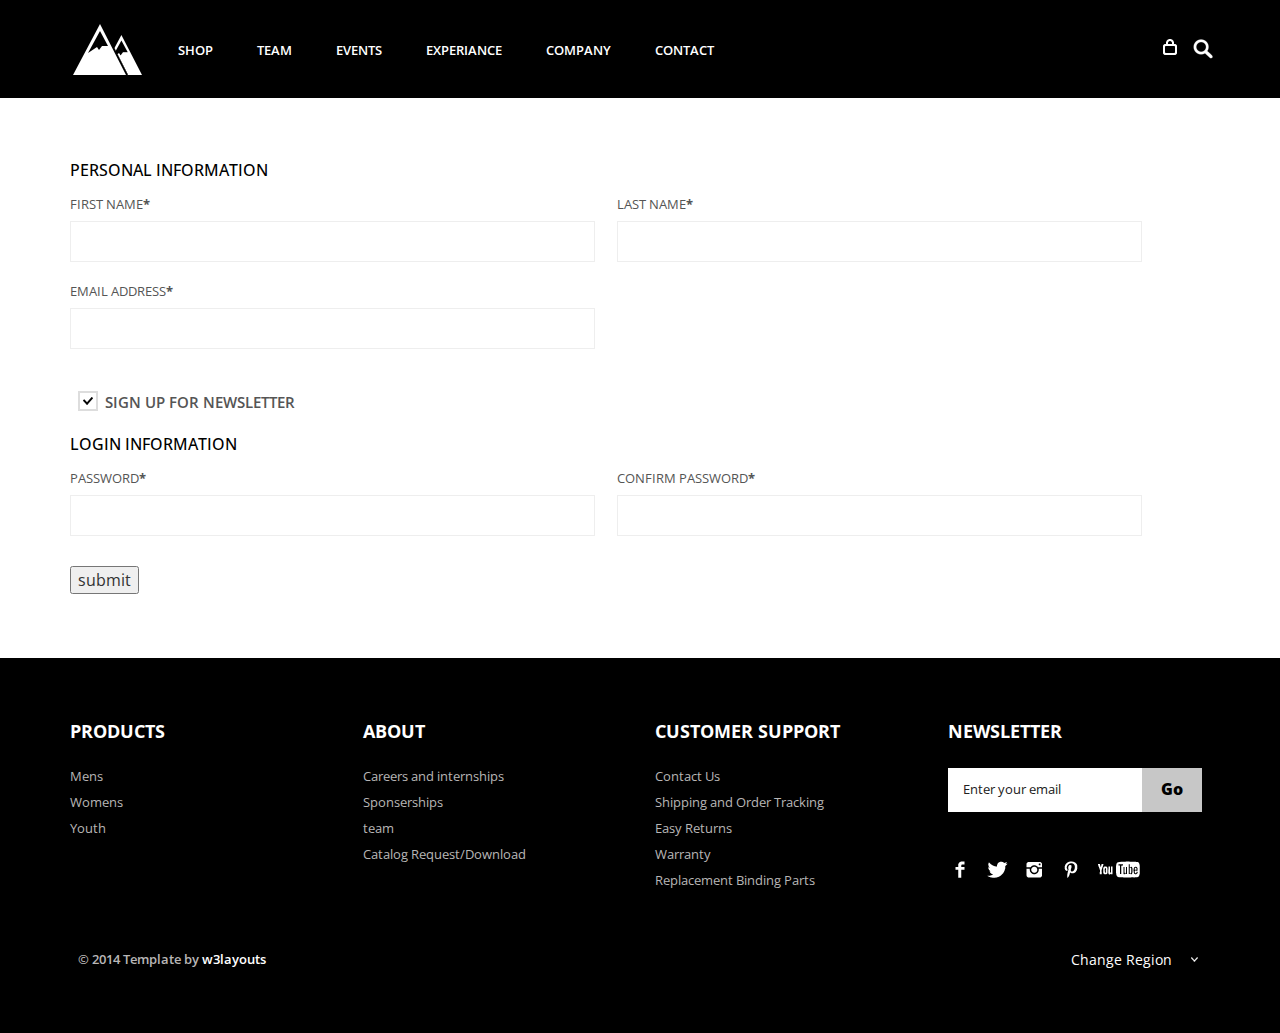
<file: register.html>
<!--A Design by W3layouts
Author: W3layout
Author URL: http://w3layouts.com
License: Creative Commons Attribution 3.0 Unported
License URL: http://creativecommons.org/licenses/by/3.0/
-->
<!DOCTYPE HTML>
<html>
<head>
<title>Free Snow Bootstrap Website Template | Register :: w3layouts</title>
<link href="css/bootstrap.css" rel='stylesheet' type='text/css' />
<link href="css/style.css" rel='stylesheet' type='text/css' />
<meta name="viewport" content="width=device-width, initial-scale=1, maximum-scale=1">
<meta http-equiv="Content-Type" content="text/html; charset=utf-8" />
<link href='http://fonts.googleapis.com/css?family=Open+Sans:400,300,600,700,800' rel='stylesheet' type='text/css'>
<script type="application/x-javascript"> addEventListener("load", function() { setTimeout(hideURLbar, 0); }, false); function hideURLbar(){ window.scrollTo(0,1); } </script>
<script src="js/jquery.min.js"></script>
<script type="text/javascript">
        $(document).ready(function() {
            $(".dropdown img.flag").addClass("flagvisibility");

            $(".dropdown dt a").click(function() {
                $(".dropdown dd ul").toggle();
            });
                        
            $(".dropdown dd ul li a").click(function() {
                var text = $(this).html();
                $(".dropdown dt a span").html(text);
                $(".dropdown dd ul").hide();
                $("#result").html("Selected value is: " + getSelectedValue("sample"));
            });
                        
            function getSelectedValue(id) {
                return $("#" + id).find("dt a span.value").html();
            }

            $(document).bind('click', function(e) {
                var $clicked = $(e.target);
                if (! $clicked.parents().hasClass("dropdown"))
                    $(".dropdown dd ul").hide();
            });


            $("#flagSwitcher").click(function() {
                $(".dropdown img.flag").toggleClass("flagvisibility");
            });
        });
     </script>
 </head>
<body>
	<div class="header">
		<div class="container">
			<div class="row">
			  <div class="col-md-12">
				 <div class="header-left">
					 <div class="logo">
						<a href="index.html"><img src="images/logo.png" alt=""/></a>
					 </div>
					 <div class="menu">
						  <a class="toggleMenu" href="#"><img src="images/nav.png" alt="" /></a>
						    <ul class="nav" id="nav">
						    	<li><a href="shop.html">Shop</a></li>
						    	<li><a href="team.html">Team</a></li>
						    	<li><a href="shop.html">Events</a></li>
						    	<li><a href="experiance.html">Experiance</a></li>
						    	<li><a href="shop.html">Company</a></li>
								<li><a href="contact.html">Contact</a></li>								
								<div class="clear"></div>
							</ul>
							<script type="text/javascript" src="js/responsive-nav.js"></script>
				    </div>							
	    		    <div class="clear"></div>
	    	    </div>
	            <div class="header_right">
	    		  <!-- start search-->
				   <div class="search-box">
							<div id="sb-search" class="sb-search">
								<form>
									<input class="sb-search-input" placeholder="Enter your search term..." type="search" name="search" id="search">
									<input class="sb-search-submit" type="submit" value="">
									<span class="sb-icon-search"> </span>
								</form>
							</div>
						</div>
						<!----search-scripts---->
						<script src="js/classie.js"></script>
						<script src="js/uisearch.js"></script>
						<script>
							new UISearch( document.getElementById( 'sb-search' ) );
						</script>
				     <ul class="icon1 sub-icon1 profile_img">
					 <li><a class="active-icon c1" href="#"> </a>
						<ul class="sub-icon1 list">
						  <div class="product_control_buttons">
						  	<a href="#"><img src="images/edit.png" alt=""/></a>
						  		<a href="#"><img src="images/close_edit.png" alt=""/></a>
						  </div>
						   <div class="clear"></div>
						  <li class="list_img"><img src="images/1.jpg" alt=""/></li>
						  <li class="list_desc"><h4><a href="#">velit esse molestie</a></h4><span class="actual">1 x
                          $12.00</span></li>
						  <div class="login_buttons">
							 <div class="check_button"><a href="checkout.html">Check out</a></div>
							 <div class="login_button"><a href="login.html">Login</a></div>
							 <div class="clear"></div>
						  </div>
						  <div class="clear"></div>
						</ul>
					 </li>
				   </ul>
		        <div class="clear"></div>
	       </div>
	      </div>
		 </div>
	    </div>
	  </div>
     <div class="main">
      <div class="shop_top">
	     <div class="container">
						<form> 
								<div class="register-top-grid">
										<h3>PERSONAL INFORMATION</h3>
										<div>
											<span>First Name<label>*</label></span>
											<input type="text"> 
										</div>
										<div>
											<span>Last Name<label>*</label></span>
											<input type="text"> 
										</div>
										<div>
											<span>Email Address<label>*</label></span>
											<input type="text"> 
										</div>
										<div class="clear"> </div>
											<a class="news-letter" href="#">
												<label class="checkbox"><input type="checkbox" name="checkbox" checked=""><i> </i>Sign Up for Newsletter</label>
											</a>
										<div class="clear"> </div>
								</div>
								<div class="clear"> </div>
								<div class="register-bottom-grid">
										<h3>LOGIN INFORMATION</h3>
										<div>
											<span>Password<label>*</label></span>
											<input type="text">
										</div>
										<div>
											<span>Confirm Password<label>*</label></span>
											<input type="text">
										</div>
										<div class="clear"> </div>
								</div>
								<div class="clear"> </div>
								<input type="submit" value="submit">
						</form>
					</div>
		   </div>
	  </div>
	  <div class="footer">
			<div class="container">
				<div class="row">
					<div class="col-md-3">
						<ul class="footer_box">
							<h4>Products</h4>
							<li><a href="#">Mens</a></li>
							<li><a href="#">Womens</a></li>
							<li><a href="#">Youth</a></li>
						</ul>
					</div>
					<div class="col-md-3">
						<ul class="footer_box">
							<h4>About</h4>
							<li><a href="#">Careers and internships</a></li>
							<li><a href="#">Sponserships</a></li>
							<li><a href="#">team</a></li>
							<li><a href="#">Catalog Request/Download</a></li>
						</ul>
					</div>
					<div class="col-md-3">
						<ul class="footer_box">
							<h4>Customer Support</h4>
							<li><a href="#">Contact Us</a></li>
							<li><a href="#">Shipping and Order Tracking</a></li>
							<li><a href="#">Easy Returns</a></li>
							<li><a href="#">Warranty</a></li>
							<li><a href="#">Replacement Binding Parts</a></li>
						</ul>
					</div>
					<div class="col-md-3">
						<ul class="footer_box">
							<h4>Newsletter</h4>
							<div class="footer_search">
				    		   <form>
				    			<input type="text" value="Enter your email" onfocus="this.value = '';" onblur="if (this.value == '') {this.value = 'Enter your email';}">
				    			<input type="submit" value="Go">
				    		   </form>
					        </div>
							<ul class="social">	
							  <li class="facebook"><a href="#"><span> </span></a></li>
							  <li class="twitter"><a href="#"><span> </span></a></li>
							  <li class="instagram"><a href="#"><span> </span></a></li>	
							  <li class="pinterest"><a href="#"><span> </span></a></li>	
							  <li class="youtube"><a href="#"><span> </span></a></li>										  				
						    </ul>
		   				</ul>
					</div>
				</div>
				<div class="row footer_bottom">
				    <div class="copy">
			           <p>© 2014 Template by <a href="http://w3layouts.com" target="_blank">w3layouts</a></p>
		            </div>
					  <dl id="sample" class="dropdown">
				        <dt><a href="#"><span>Change Region</span></a></dt>
				        <dd>
				            <ul>
				                <li><a href="#">Australia<img class="flag" src="images/as.png" alt="" /><span class="value">AS</span></a></li>
				                <li><a href="#">Sri Lanka<img class="flag" src="images/srl.png" alt="" /><span class="value">SL</span></a></li>
				                <li><a href="#">Newziland<img class="flag" src="images/nz.png" alt="" /><span class="value">NZ</span></a></li>
				                <li><a href="#">Pakistan<img class="flag" src="images/pk.png" alt="" /><span class="value">Pk</span></a></li>
				                <li><a href="#">United Kingdom<img class="flag" src="images/uk.png" alt="" /><span class="value">UK</span></a></li>
				                <li><a href="#">United States<img class="flag" src="images/us.png" alt="" /><span class="value">US</span></a></li>
				            </ul>
				         </dd>
	   				  </dl>
   				</div>
			</div>
		</div>
</body>	
</html>
</file>
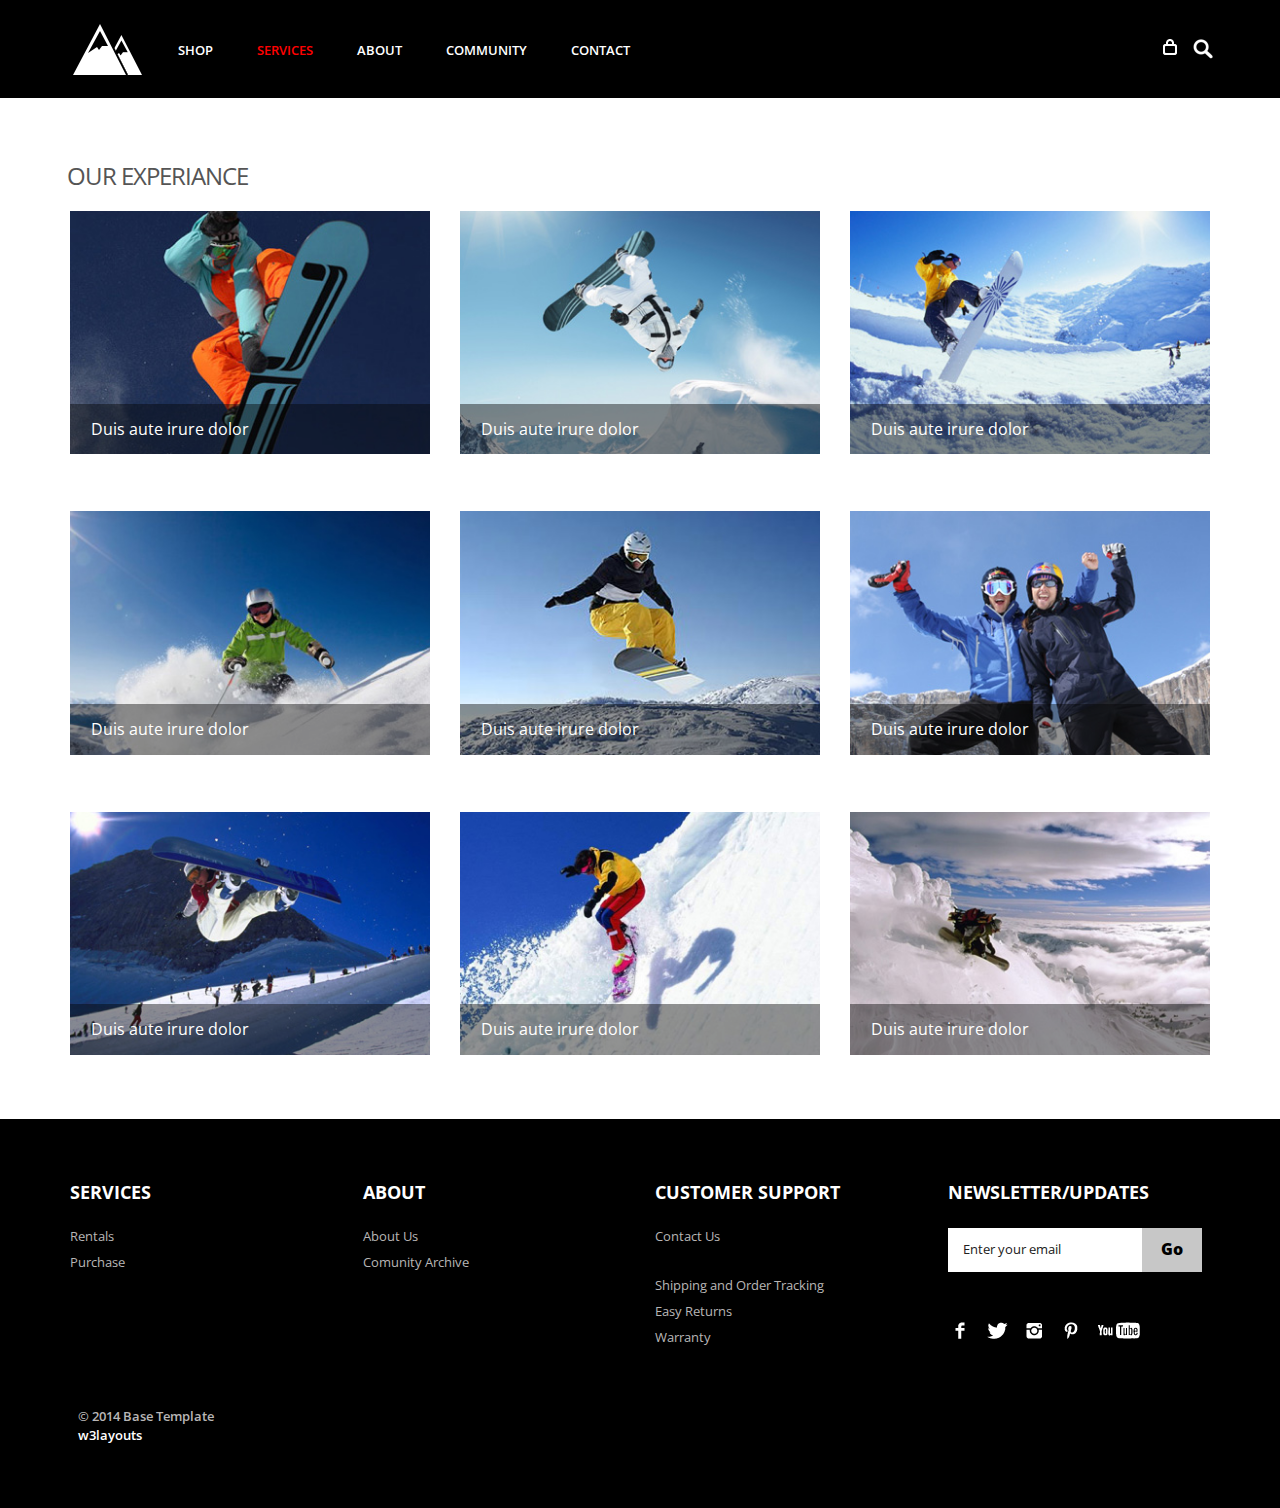
<file: services.html>
<!--A Design by W3layouts
Author: W3layout
Author URL: http://w3layouts.com
License: Creative Commons Attribution 3.0 Unported
License URL: http://creativecommons.org/licenses/by/3.0/
-->
<!DOCTYPE HTML>
<html>
<head>
<title>Phoenix Fashions | Services</title>
<link href="css/bootstrap.css" rel='stylesheet' type='text/css' />
<link href="css/style.css" rel='stylesheet' type='text/css' />
<meta name="viewport" content="width=device-width, initial-scale=1, maximum-scale=1">
<meta http-equiv="Content-Type" content="text/html; charset=utf-8" />
<link href='http://fonts.googleapis.com/css?family=Open+Sans:400,300,600,700,800' rel='stylesheet' type='text/css'>
<script type="application/x-javascript"> addEventListener("load", function() { setTimeout(hideURLbar, 0); }, false); function hideURLbar(){ window.scrollTo(0,1); } </script>
<script src="js/jquery.min.js"></script>
<script type="text/javascript">
        $(document).ready(function() {
            $(".dropdown img.flag").addClass("flagvisibility");

            $(".dropdown dt a").click(function() {
                $(".dropdown dd ul").toggle();
            });
                        
            $(".dropdown dd ul li a").click(function() {
                var text = $(this).html();
                $(".dropdown dt a span").html(text);
                $(".dropdown dd ul").hide();
                $("#result").html("Selected value is: " + getSelectedValue("sample"));
            });
                        
            function getSelectedValue(id) {
                return $("#" + id).find("dt a span.value").html();
            }

            $(document).bind('click', function(e) {
                var $clicked = $(e.target);
                if (! $clicked.parents().hasClass("dropdown"))
                    $(".dropdown dd ul").hide();
            });


            $("#flagSwitcher").click(function() {
                $(".dropdown img.flag").toggleClass("flagvisibility");
            });
        });
     </script>
    <!-- light-box -->
	<script type="text/javascript" src="js/jquery.fancybox.js"></script>
	<link rel="stylesheet" type="text/css" href="css/jquery.fancybox.css" media="screen" />
   <script type="text/javascript">
		$(document).ready(function() {
			/*
			 *  Simple image gallery. Uses default settings
			 */

			$('.fancybox').fancybox();

		});
	</script>
</head>
<body>
	<div class="header">
		<div class="container">
			<div class="row">
			  <div class="col-md-12">
				 <div class="header-left">
					 <div class="logo">
						<a href="index.html"><img src="images/logo.png" alt=""/></a>
					 </div>
					 <div class="menu">
						  <a class="toggleMenu" href="#"><img src="images/nav.png" alt="" /></a>
						    <ul class="nav" id="nav">
						    	<li><a href="shop.html">Shop</a></li>
						    	<li class="current"><a href="services.html">Services</a></li>
						    	<li><a href="about.html">About</a></li>
						    	<li><a href="test.html">Community</a></li>
								<li><a href="contact.html">Contact</a></li>								
								<div class="clear"></div>
							</ul>
							<script type="text/javascript" src="js/responsive-nav.js"></script>
				    </div>							
	    		    <div class="clear"></div>
	    	    </div>
	            <div class="header_right">
	    		  <!-- start search-->
				      <div class="search-box">
							<div id="sb-search" class="sb-search">
								<form>
									<input class="sb-search-input" placeholder="Search..." type="search" name="search" id="search">
									<input class="sb-search-submit" type="submit" value="">
									<span class="sb-icon-search"> </span>
								</form>
							</div>
						</div>
						<!----search-scripts---->
						<script src="js/classie.js"></script>
						<script src="js/uisearch.js"></script>
						<script>
							new UISearch( document.getElementById( 'sb-search' ) );
						</script>
				   <ul class="icon1 sub-icon1 profile_img">
					 <li><a class="active-icon c1" href="#"> </a>
						<ul class="sub-icon1 list">
						  <div class="product_control_buttons">
						  	<a href="#"><img src="images/edit.png" alt=""/></a>
						  		<a href="#"><img src="images/close_edit.png" alt=""/></a>
						  </div>
						   <div class="clear"></div>
						  <li class="list_img"><img src="images/1.jpg" alt=""/></li>
						  <li class="list_desc"><h4><a href="#">velit esse molestie</a></h4><span class="actual">1 x
                          $12.00</span></li>
						  <div class="login_buttons">
							 <div class="check_button"><a href="checkout.html">Check out</a></div>
							 <div class="login_button"><a href="login.html">Login</a></div>
							 <div class="clear"></div>
						  </div>
						  <div class="clear"></div>
						</ul>
					 </li>
				   </ul>
		        <div class="clear"></div>
	       </div>
	      </div>
		 </div>
	    </div>
	  </div>
     <div class="main">
      <div class="shop_top">
		<div class="container">
			<div class="row ex_box">
				<h3 class="m_2">Our Experiance</h3>
				<div class="col-md-4 team1">
				<div class="img_section magnifier2">
				  <a class="fancybox" href="images/e1.jpg" data-fancybox-group="gallery" title="Lorem ipsum dolor sit amet"><img src="images/e1.jpg" class="img-responsive" alt=""><span> </span>
					<div class="img_section_txt">
						Duis aute irure dolor
					</div>
				</a></div>
				</div>
				<div class="col-md-4 team1">
				<div class="img_section magnifier2">
				  <a class="fancybox" href="images/e2.jpg" data-fancybox-group="gallery" title="Lorem ipsum dolor sit amet"><img src="images/e2.jpg" class="img-responsive" alt=""><span> </span>
					<div class="img_section_txt">
						Duis aute irure dolor
					</div>
				</a></div>
				</div>
				<div class="col-md-4 team1">
				<div class="img_section magnifier2">
				  <a class="fancybox" href="images/e3.jpg" data-fancybox-group="gallery" title="Lorem ipsum dolor sit amet"><img src="images/e3.jpg" class="img-responsive" alt=""><span> </span>
					<div class="img_section_txt">
						Duis aute irure dolor
					</div>
				</a></div>
				</div>
		    </div>
		    <div class="row ex_box">
				<div class="col-md-4 team1">
				<div class="img_section magnifier2">
				  <a class="fancybox" href="images/e4.jpg" data-fancybox-group="gallery" title="Lorem ipsum dolor sit amet"><img src="images/e4.jpg" class="img-responsive" alt=""><span> </span>
					<div class="img_section_txt">
						Duis aute irure dolor
					</div>
				</a></div>
				</div>
				<div class="col-md-4 team1">
				<div class="img_section magnifier2">
				  <a class="fancybox" href="images/e5.jpg" data-fancybox-group="gallery" title="Lorem ipsum dolor sit amet"><img src="images/e5.jpg" class="img-responsive" alt=""><span> </span>
					<div class="img_section_txt">
						Duis aute irure dolor
					</div>
				</a></div>
				</div>
				<div class="col-md-4 team1">
				<div class="img_section magnifier2">
				  <a class="fancybox" href="images/e6.jpg" data-fancybox-group="gallery" title="Lorem ipsum dolor sit amet"><img src="images/e6.jpg" class="img-responsive" alt=""><span> </span>
					<div class="img_section_txt">
						Duis aute irure dolor
					</div>
				</a></div>
				</div>
		    </div>
		    <div class="row ex1_box">
			   <div class="col-md-4 team1">
				<div class="img_section magnifier2">
				  <a class="fancybox" href="images/e7.jpg" data-fancybox-group="gallery" title="Lorem ipsum dolor sit amet"><img src="images/e7.jpg" class="img-responsive" alt=""><span> </span>
					<div class="img_section_txt">
						Duis aute irure dolor
					</div>
				</a></div>
				</div>
				<div class="col-md-4 team1">
				<div class="img_section magnifier2">
				  <a class="fancybox" href="images/e8.jpg" data-fancybox-group="gallery" title="Lorem ipsum dolor sit amet"><img src="images/e8.jpg" class="img-responsive" alt=""><span> </span>
					<div class="img_section_txt">
						Duis aute irure dolor
					</div>
				</a></div>
				</div>
				<div class="col-md-4 team1">
				<div class="img_section magnifier2">
				  <a class="fancybox" href="images/e9.jpg" data-fancybox-group="gallery" title="Lorem ipsum dolor sit amet"><img src="images/e9.jpg" class="img-responsive" alt=""><span> </span>
					<div class="img_section_txt">
						Duis aute irure dolor
					</div>
				</a></div>
			   </div>
		    </div>
		 </div>
	   </div>
	  </div>

	  
<div class="footer">
			<div class="container">
				<div class="row">
					<div class="col-md-3">
						<ul class="footer_box">
							<h4>Services</h4>
							<li><a href="#">Rentals</a></li>
							<li><a href="#">Purchase</a></li>
						</ul>
					</div>
					<div class="col-md-3">
						<ul class="footer_box">
							<h4>About</h4>
							<li><a href="about.html">About Us</a></li>
							<li><a href="test.html">Comunity Archive</a></li>
						</ul>
					</div>
					<div class="col-md-3">
						<ul class="footer_box">
							<h4>Customer Support</h4>
							<li><a href="contact.html">Contact Us</a></li>
							<br>
							<li><a href="#">Shipping and Order Tracking</a></li>
							<li><a href="#">Easy Returns</a></li>
							<li><a href="#">Warranty</a></li>
						</ul>
					</div>
					<div class="col-md-3">
						<ul class="footer_box">
							<h4>Newsletter/Updates</h4>
							<div class="footer_search">
				    		   <form>
				    			<input type="text" value="Enter your email" onfocus="this.value = '';" onblur="if (this.value == '') {this.value = 'Enter your email';}">
				    			<input type="submit" value="Go">
				    		   </form>
					        </div>
							<ul class="social">	
							  <li class="facebook"><a href="#"><span> </span></a></li>
							  <li class="twitter"><a href="#"><span> </span></a></li>
							  <li class="instagram"><a href="#"><span> </span></a></li>	
							  <li class="pinterest"><a href="#"><span> </span></a></li>	
							  <li class="youtube"><a href="#"><span> </span></a></li>										  				
						    </ul>
		   					
						</ul>
					</div>
				</div>
				<div class="row footer_bottom">
				    <div class="copy">
			           <p>© 2014 Base Template <br> <a href="http://w3layouts.com" target="_blank">w3layouts</a></p>
		            </div>
					  <dl id="sample" class="dropdown">
	   				  </dl>
   				</div>
			</div>
		</div>
</body>	
</html>
</file>
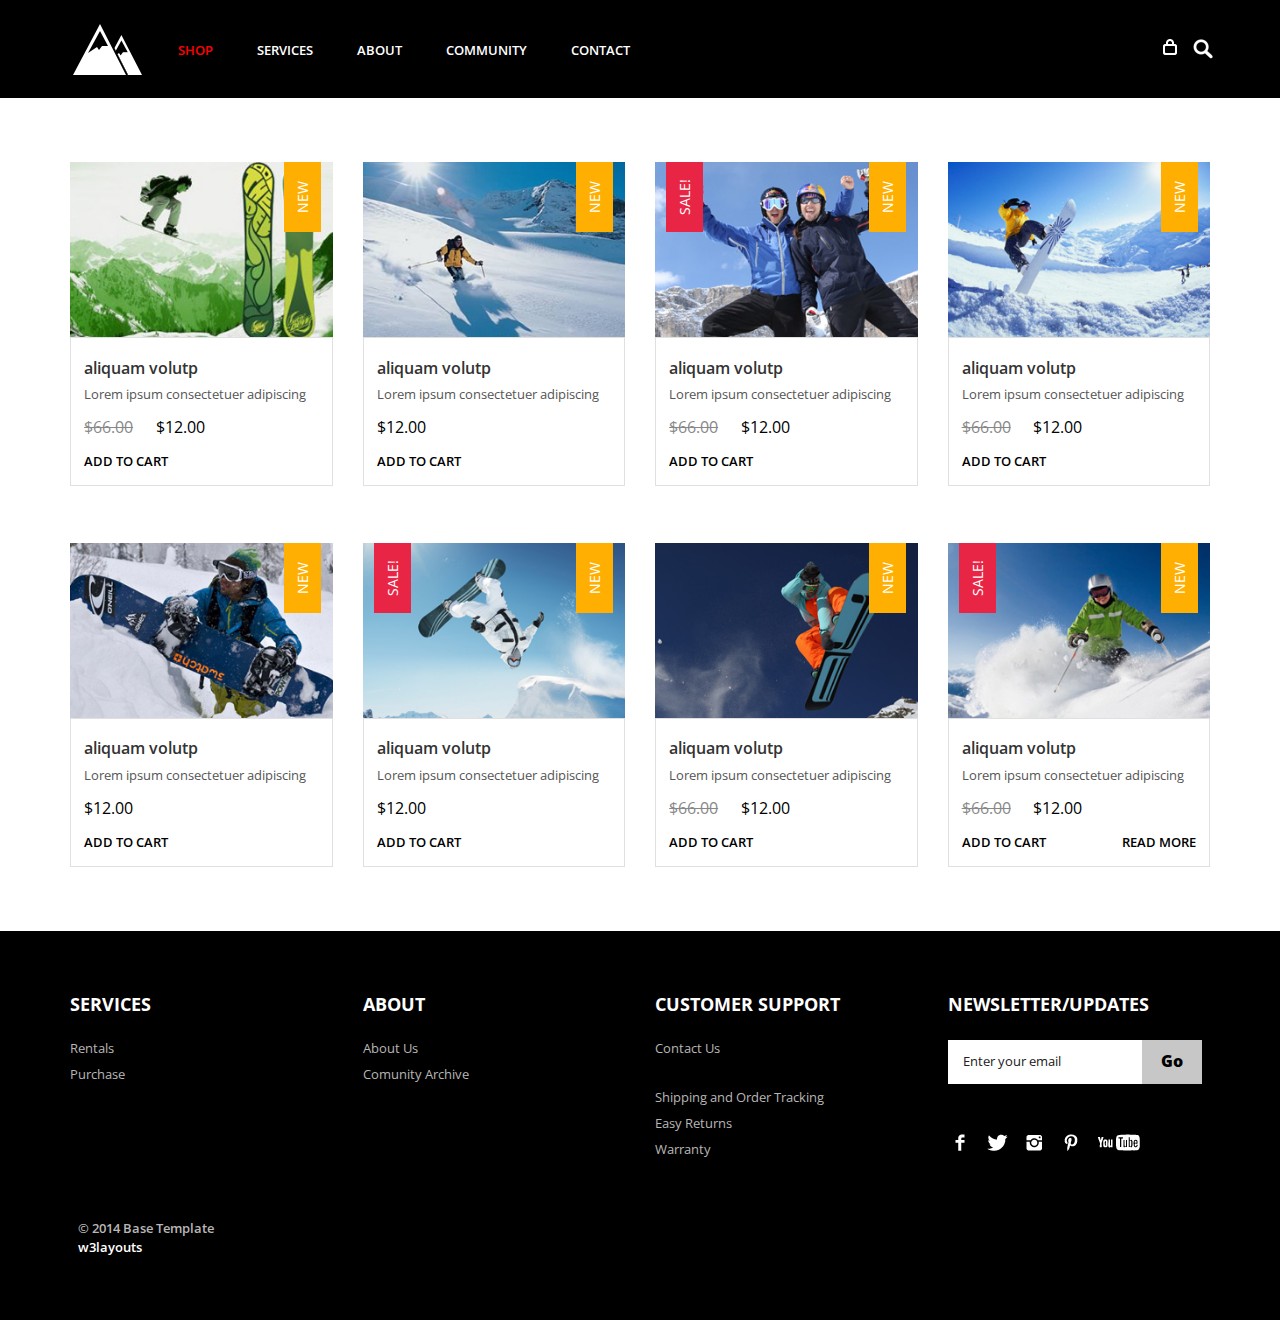
<file: shop.html>
<!--A Design by W3layouts
Author: W3layout
Author URL: http://w3layouts.com
License: Creative Commons Attribution 3.0 Unported
License URL: http://creativecommons.org/licenses/by/3.0/
-->
<!DOCTYPE HTML>
<html>
<head>
<title>Phoenix Fashions | Shop</title>
<link href="css/bootstrap.css" rel='stylesheet' type='text/css' />
<link href="css/style.css" rel='stylesheet' type='text/css' />
<meta name="viewport" content="width=device-width, initial-scale=1, maximum-scale=1">
<meta http-equiv="Content-Type" content="text/html; charset=utf-8" />
<link href='http://fonts.googleapis.com/css?family=Open+Sans:400,300,600,700,800' rel='stylesheet' type='text/css'>
<script type="application/x-javascript"> addEventListener("load", function() { setTimeout(hideURLbar, 0); }, false); function hideURLbar(){ window.scrollTo(0,1); } </script>
<script src="js/jquery.min.js"></script>
<script type="text/javascript">
        $(document).ready(function() {
            $(".dropdown img.flag").addClass("flagvisibility");

            $(".dropdown dt a").click(function() {
                $(".dropdown dd ul").toggle();
            });
                        
            $(".dropdown dd ul li a").click(function() {
                var text = $(this).html();
                $(".dropdown dt a span").html(text);
                $(".dropdown dd ul").hide();
                $("#result").html("Selected value is: " + getSelectedValue("sample"));
            });
                        
            function getSelectedValue(id) {
                return $("#" + id).find("dt a span.value").html();
            }

            $(document).bind('click', function(e) {
                var $clicked = $(e.target);
                if (! $clicked.parents().hasClass("dropdown"))
                    $(".dropdown dd ul").hide();
            });


            $("#flagSwitcher").click(function() {
                $(".dropdown img.flag").toggleClass("flagvisibility");
            });
        });
     </script>
</head>
<body>
	<div class="header">
		<div class="container">
			<div class="row">
			  <div class="col-md-12">
				 <div class="header-left">
					 <div class="logo">
						<a href="index.html"><img src="images/logo.png" alt=""/></a>
					 </div>
					 <div class="menu">
						  <a class="toggleMenu" href="#"><img src="images/nav.png" alt="" /></a>
						    <ul class="nav" id="nav">
						    	<li class="current"><a href="shop.html">Shop</a></li>
						    	<li><a href="services.html">Services</a></li>
						    	<li><a href="about.html">About</a></li>
						    	<li><a href="test.html">Community</a></li>
								<li><a href="contact.html">Contact</a></li>								
								<div class="clear"></div>
							</ul>
							<script type="text/javascript" src="js/responsive-nav.js"></script>
				    </div>							
	    		    <div class="clear"></div>
	    	    </div>
	            <div class="header_right">
	    		  <!-- start search-->
				  <div class="search-box">
							<div id="sb-search" class="sb-search">
								<form>
									<input class="sb-search-input" placeholder="Enter your search term..." type="search" name="search" id="search">
									<input class="sb-search-submit" type="submit" value="">
									<span class="sb-icon-search"> </span>
								</form>
							</div>
						</div>
						<!----search-scripts---->
						<script src="js/classie.js"></script>
						<script src="js/uisearch.js"></script>
						<script>
							new UISearch( document.getElementById( 'sb-search' ) );
						</script>
				    <ul class="icon1 sub-icon1 profile_img">
					 <li><a class="active-icon c1" href="#"> </a>
						<ul class="sub-icon1 list">
						  <div class="product_control_buttons">
						  	<a href="#"><img src="images/edit.png" alt=""/></a>
						  		<a href="#"><img src="images/close_edit.png" alt=""/></a>
						  </div>
						   <div class="clear"></div>
						  <li class="list_img"><img src="images/1.jpg" alt=""/></li>
						  <li class="list_desc"><h4><a href="#">velit esse molestie</a></h4><span class="actual">1 x
                          $12.00</span></li>
						  <div class="login_buttons">
							 <div class="check_button"><a href="checkout.html">Check out</a></div>
							 <div class="login_button"><a href="login.html">Login</a></div>
							 <div class="clear"></div>
						  </div>
						  <div class="clear"></div>
						</ul>
					 </li>
				   </ul>
		        <div class="clear"></div>
	       </div>
	      </div>
		 </div>
	    </div>
	  </div>
     <div class="main">
      <div class="shop_top">
		<div class="container">
			<div class="row shop_box-top">
				<div class="col-md-3 shop_box"><a href="single.html">
					<img src="images/pic5.jpg" class="img-responsive" alt=""/>
					<span class="new-box">
						<span class="new-label">New</span>
					</span>
					<span class="sale-box">
					</span>
					<div class="shop_desc">
						<h3><a href="#">aliquam volutp</a></h3>
						<p>Lorem ipsum consectetuer adipiscing </p>
						<span class="reducedfrom">$66.00</span>
						<span class="actual">$12.00</span><br>
						<ul class="buttons">
							<li class="cart"><a href="#">Add To Cart</a></li>
							<div class="clear"> </div>
					    </ul>
				    </div>
				</a></div>
				<div class="col-md-3 shop_box"><a href="single.html">
					<img src="images/pic6.jpg" class="img-responsive" alt=""/>
					<span class="new-box">
						<span class="new-label">New</span>
					</span>
					<div class="shop_desc">
						<h3><a href="#">aliquam volutp</a></h3>
						<p>Lorem ipsum consectetuer adipiscing </p>
						<span class="actual">$12.00</span><br>
						<ul class="buttons">
							<li class="cart"><a href="#">Add To Cart</a></li>

							<div class="clear"> </div>
					    </ul>
				    </div>
				</a></div>
				<div class="col-md-3 shop_box"><a href="single.html">
					<img src="images/pic7.jpg" class="img-responsive" alt=""/>
					<span class="new-box">
						<span class="new-label">New</span>
					</span>
					<span class="sale-box">
						<span class="sale-label">Sale!</span>
					</span>
					<div class="shop_desc">
						<h3><a href="#">aliquam volutp</a></h3>
						<p>Lorem ipsum consectetuer adipiscing </p>
						<span class="reducedfrom">$66.00</span>
						<span class="actual">$12.00</span><br>
						<ul class="buttons">
							<li class="cart"><a href="#">Add To Cart</a></li>

							<div class="clear"> </div>
					    </ul>
				    </div>
				</a></div>
				<div class="col-md-3 shop_box"><a href="single.html">
					<img src="images/pic8.jpg" class="img-responsive" alt=""/>
					<span class="new-box">
						<span class="new-label">New</span>
					</span>
					<div class="shop_desc">
						<h3><a href="#">aliquam volutp</a></h3>
						<p>Lorem ipsum consectetuer adipiscing </p>
						<span class="reducedfrom">$66.00</span>
						<span class="actual">$12.00</span><br>
						<ul class="buttons">
							<li class="cart"><a href="#">Add To Cart</a></li>

							<div class="clear"> </div>
					    </ul>
				    </div>
				</a></div>
			</div>
			<div class="row">
				<div class="col-md-3 shop_box"><a href="single.html">
					<img src="images/pic9.jpg" class="img-responsive" alt=""/>
					<span class="new-box">
						<span class="new-label">New</span>
					</span>
					<div class="shop_desc">
						<h3><a href="#">aliquam volutp</a></h3>
						<p>Lorem ipsum consectetuer adipiscing </p>
						<span class="actual">$12.00</span><br>
						<ul class="buttons">
							<li class="cart"><a href="#">Add To Cart</a></li>

							<div class="clear"> </div>
					    </ul>
				    </div>
				</a></div>
				<div class="col-md-3 shop_box"><a href="single.html">
					<img src="images/pic10.jpg" class="img-responsive" alt=""/>
					<span class="new-box">
						<span class="new-label">New</span>
					</span>
					<span class="sale-box">
						<span class="sale-label">Sale!</span>
					</span>
					<div class="shop_desc">
						<h3><a href="#">aliquam volutp</a></h3>
						<p>Lorem ipsum consectetuer adipiscing </p>
						<span class="actual">$12.00</span><br>
						<ul class="buttons">
							<li class="cart"><a href="#">Add To Cart</a></li>

							<div class="clear"> </div>
					    </ul>
				    </div>
				</a></div>
				<div class="col-md-3 shop_box"><a href="single.html">
					<img src="images/pic11.jpg" class="img-responsive" alt=""/>
					<span class="new-box">
						<span class="new-label">New</span>
					</span>
					<div class="shop_desc">
						<h3><a href="#">aliquam volutp</a></h3>
						<p>Lorem ipsum consectetuer adipiscing </p>
						<span class="reducedfrom">$66.00</span>
						<span class="actual">$12.00</span><br>
						<ul class="buttons">
							<li class="cart"><a href="#">Add To Cart</a></li>

							<div class="clear"> </div>
					    </ul>
				    </div>
				</a></div>
				<div class="col-md-3 shop_box"><a href="single.html">
					<img src="images/pic12.jpg" class="img-responsive" alt=""/>
					<span class="new-box">
						<span class="new-label">New</span>
					</span>
					<span class="sale-box">
						<span class="sale-label">Sale!</span>
					</span>
					<div class="shop_desc">
						<h3><a href="#">aliquam volutp</a></h3>
						<p>Lorem ipsum consectetuer adipiscing </p>
						<span class="reducedfrom">$66.00</span>
						<span class="actual">$12.00</span><br>
						<ul class="buttons">
							<li class="cart"><a href="#">Add To Cart</a></li>
							<li class="shop_btn"><a href="#">Read More</a></li>
							<div class="clear"> </div>
					    </ul>
				    </div>
				</a></div>
			</div>
		 </div>
	   </div>
	  </div>

	  
<div class="footer">
			<div class="container">
				<div class="row">
					<div class="col-md-3">
						<ul class="footer_box">
							<h4>Services</h4>
							<li><a href="#">Rentals</a></li>
							<li><a href="#">Purchase</a></li>
						</ul>
					</div>
					<div class="col-md-3">
						<ul class="footer_box">
							<h4>About</h4>
							<li><a href="about.html">About Us</a></li>
							<li><a href="test.html">Comunity Archive</a></li>
						</ul>
					</div>
					<div class="col-md-3">
						<ul class="footer_box">
							<h4>Customer Support</h4>
							<li><a href="contact.html">Contact Us</a></li>
							<br>
							<li><a href="#">Shipping and Order Tracking</a></li>
							<li><a href="#">Easy Returns</a></li>
							<li><a href="#">Warranty</a></li>
						</ul>
					</div>
					<div class="col-md-3">
						<ul class="footer_box">
							<h4>Newsletter/Updates</h4>
							<div class="footer_search">
				    		   <form>
				    			<input type="text" value="Enter your email" onfocus="this.value = '';" onblur="if (this.value == '') {this.value = 'Enter your email';}">
				    			<input type="submit" value="Go">
				    		   </form>
					        </div>
							<ul class="social">	
							  <li class="facebook"><a href="#"><span> </span></a></li>
							  <li class="twitter"><a href="#"><span> </span></a></li>
							  <li class="instagram"><a href="#"><span> </span></a></li>	
							  <li class="pinterest"><a href="#"><span> </span></a></li>	
							  <li class="youtube"><a href="#"><span> </span></a></li>										  				
						    </ul>
		   					
						</ul>
					</div>
				</div>
				<div class="row footer_bottom">
				    <div class="copy">
			           <p>© 2014 Base Template <br> <a href="http://w3layouts.com" target="_blank">w3layouts</a></p>
		            </div>
					  <dl id="sample" class="dropdown">
	   				  </dl>
   				</div>
			</div>
		</div>
</body>	
</html>
</file>
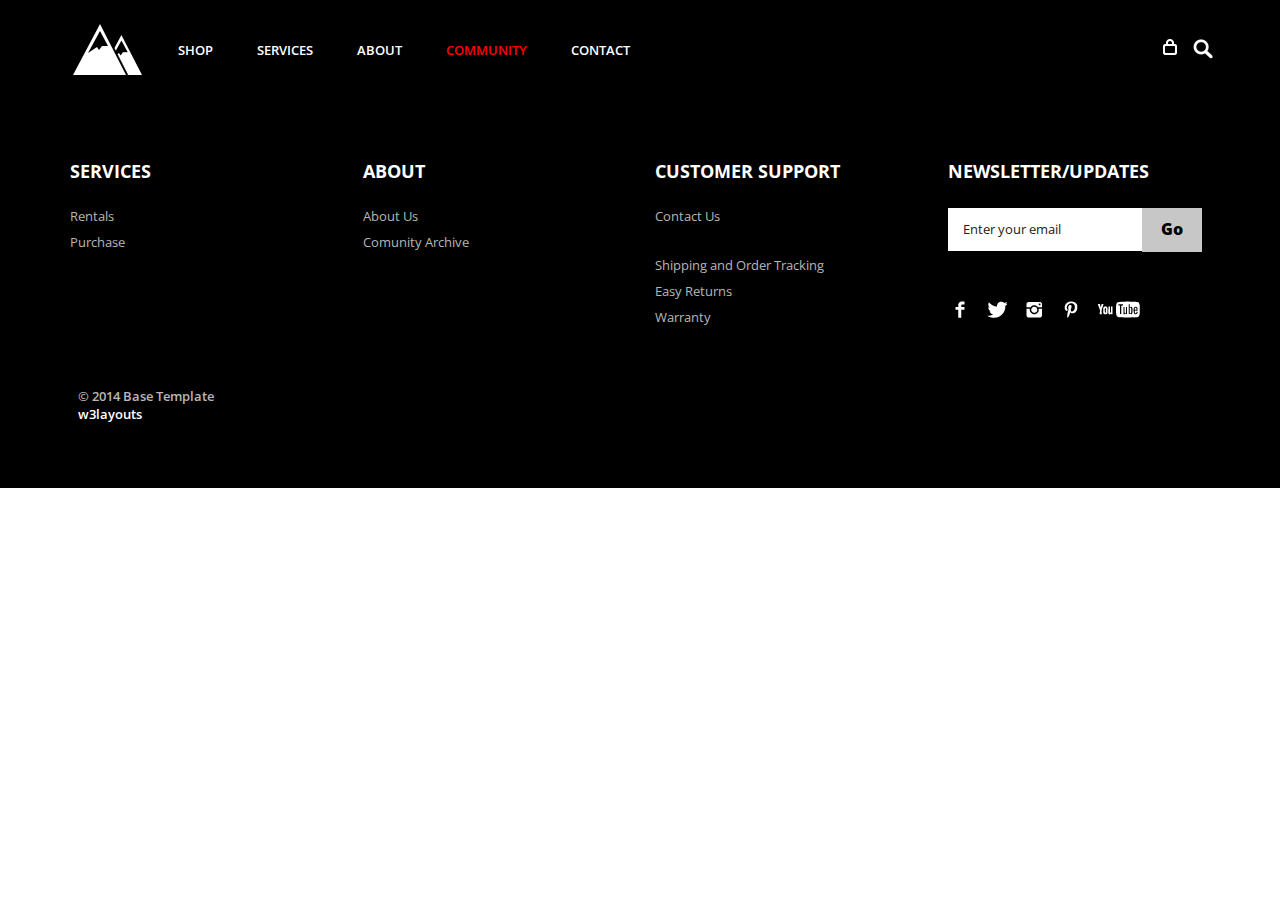
<file: test.html>
<!DOCTYPE HTML>
<html>
<head>
<title>Phoenix Fashions | Testing</title>
<link href="css/bootstrap.css" rel='stylesheet' type='text/css' />
<link href="css/style.css" rel='stylesheet' type='text/css' />
<meta name="viewport" content="width=device-width, initial-scale=1, maximum-scale=1">
<meta http-equiv="Content-Type" content="text/html; charset=utf-8" />
<link href='http://fonts.googleapis.com/css?family=Open+Sans:400,300,600,700,800' rel='stylesheet' type='text/css'>
<script type="application/x-javascript"> addEventListener("load", function() { setTimeout(hideURLbar, 0); }, false); function hideURLbar(){ window.scrollTo(0,1); } </script>
<script src="js/jquery.min.js"></script>
<!--<script src="js/jquery.easydropdown.js"></script>-->
<!--start slider -->
<link rel="stylesheet" href="css/fwslider.css" media="all">
<script src="js/jquery-ui.min.js"></script>
<script src="js/fwslider.js"></script>
<!--end slider -->
<script type="text/javascript">
        $(document).ready(function() {
            $(".dropdown img.flag").addClass("flagvisibility");

            $(".dropdown dt a").click(function() {
                $(".dropdown dd ul").toggle();
            });
                        
            $(".dropdown dd ul li a").click(function() {
                var text = $(this).html();
                $(".dropdown dt a span").html(text);
                $(".dropdown dd ul").hide();
                $("#result").html("Selected value is: " + getSelectedValue("sample"));
            });
                        
            function getSelectedValue(id) {
                return $("#" + id).find("dt a span.value").html();
            }

            $(document).bind('click', function(e) {
                var $clicked = $(e.target);
                if (! $clicked.parents().hasClass("dropdown"))
                    $(".dropdown dd ul").hide();
            });


            $("#flagSwitcher").click(function() {
                $(".dropdown img.flag").toggleClass("flagvisibility");
            });
        });
     </script>

</head>




<body>
	<div class="header">
		<div class="container">
			<div class="row">
			  <div class="col-md-12">
				 <div class="header-left">
					 <div class="logo">
						<a href="index.html"><img src="images/logo.png" alt=""/></a>
					 </div>
					 <div class="menu">
						  <a class="toggleMenu" href="#"><img src="images/nav.png" alt="" /></a>
						    <ul class="nav" id="nav">
						    	<li><a href="shop.html">Shop</a></li>
						    	<li><a href="services.html">Services</a></li>
						    	<li><a href="About.html">About</a></li>
						    	<li class="current"><a href="test.html">Community</a></li>
								<li><a href="contact.html">Contact</a></li>								
								<div class="clear"></div>
							</ul>
							<script type="text/javascript" src="js/responsive-nav.js"></script>
				    </div>							
	    		    <div class="clear"></div>
	    	    </div>
	            <div class="header_right">
	    		  <!-- start search-->
				      <div class="search-box">
							<div id="sb-search" class="sb-search">
								<form>
									<input class="sb-search-input" placeholder="Search..." type="search" name="search" id="search">
									<input class="sb-search-submit" type="submit" value="">
									<span class="sb-icon-search"> </span>
								</form>
							</div>
						</div>
						<!----search-scripts---->
						<script src="js/classie.js"></script>
						<script src="js/uisearch.js"></script>
						<script>
							new UISearch( document.getElementById( 'sb-search' ) );
						</script>
						<!----//search-scripts---->
				    <ul class="icon1 sub-icon1 profile_img">
					 <li><a class="active-icon c1" href="#"> </a>
						<ul class="sub-icon1 list">
						  <div class="product_control_buttons">
						  	<a href="#"><img src="images/edit.png" alt=""/></a>
						  		<a href="#"><img src="images/close_edit.png" alt=""/></a>
						  </div>
						   <div class="clear"></div>
						  <li class="list_img"><img src="images/1.jpg" alt=""/></li>
						  <li class="list_desc"><h4><a href="#">velit esse molestie</a></h4><span class="actual">1 x
                          $12.00</span></li>
						  <div class="login_buttons">
							 <div class="check_button"><a href="checkout.html">Check out</a></div>
							 <div class="clear"></div>
						  </div>
						  <div class="clear"></div>
						</ul>
					 </li>
				   </ul>
		           <div class="clear"></div>
	       </div>
	      </div>
		 </div>
	    </div>
	</div>







<div class="footer">
			<div class="container">
				<div class="row">
					<div class="col-md-3">
						<ul class="footer_box">
							<h4>Services</h4>
							<li><a href="#">Rentals</a></li>
							<li><a href="#">Purchase</a></li>
						</ul>
					</div>
					<div class="col-md-3">
						<ul class="footer_box">
							<h4>About</h4>
							<li><a href="about.html">About Us</a></li>
							<li><a href="test.html">Comunity Archive</a></li>
						</ul>
					</div>
					<div class="col-md-3">
						<ul class="footer_box">
							<h4>Customer Support</h4>
							<li><a href="contact.html">Contact Us</a></li>
							<br>
							<li><a href="#">Shipping and Order Tracking</a></li>
							<li><a href="#">Easy Returns</a></li>
							<li><a href="#">Warranty</a></li>
						</ul>
					</div>
					<div class="col-md-3">
						<ul class="footer_box">
							<h4>Newsletter/Updates</h4>
							<div class="footer_search">
				    		   <form>
				    			<input type="text" value="Enter your email" onfocus="this.value = '';" onblur="if (this.value == '') {this.value = 'Enter your email';}">
				    			<input type="submit" value="Go">
				    		   </form>
					        </div>
							<ul class="social">	
							  <li class="facebook"><a href="#"><span> </span></a></li>
							  <li class="twitter"><a href="#"><span> </span></a></li>
							  <li class="instagram"><a href="#"><span> </span></a></li>	
							  <li class="pinterest"><a href="#"><span> </span></a></li>	
							  <li class="youtube"><a href="#"><span> </span></a></li>										  				
						    </ul>
		   					
						</ul>
					</div>
				</div>
				<div class="row footer_bottom">
				    <div class="copy">
			           <p>© 2014 Base Template <br> <a href="http://w3layouts.com" target="_blank">w3layouts</a></p>
		            </div>
					  <dl id="sample" class="dropdown">
	   				  </dl>
   				</div>
			</div>
		</div>
</body>	
</html>
</file>
<file: css/style.css>
.clear{clear: both;}
h4, h5, h6,
h1, h2, h3 {margin-top: 0;}
ul, ol {margin: 0;}
p {margin: 0;}
html, body{
	font-family: 'Open Sans', sans-serif;
	background:#fff;
	font-size: 100%;
}
body a{
 	transition: 0.5s all;
	-webkit-transition: 0.5s all;
	-moz-transition: 0.5s all;
	-o-transition: 0.5s all;
}
.header{
	background:#000;
	padding: 1.5% 0;
}
.header-left{
	float:left;
	width: 59%;
}
.logo{
	float:left;
	margin-right: 2%;
}
.menu{
	 float:left;
	 margin: 17px 0 0;
}
  .menu li{
	display:inline-block;
 }
 .menu li:first-child{
   	margin-left:0;
 }
 .menu li a{
  	 display: block;
	font-size: 0.8125em;
	text-transform: uppercase;
	padding: 5px 20px;
	color: #FFF;
	-webkit-transition: all 0.3s ease;
	-moz-transition: all 0.3s ease;
	-o-transition: all 0.3s ease;
	transition: all 0.3s ease;
	font-weight: 600;
 }
 .menu li a:hover ,.menu li.active a{
	 background:#fff;
	 color:#000;
 } 
 #nav .current a {
	 color:red;
}
.toggleMenu {
    display:  none;
  	padding:4px 5px 0px 5px;
}
.nav:before,
.nav:after {
    content: " "; 
    display: table; 
}
.nav:after {
    clear: both;
}
.nav ul {
    list-style: none;
}
@media screen and (max-width:800px) {
	.active {
        display: block;
    }
    .menu li a{
    	text-align:left;
    	border-radius:0;
    	-webkit-border-radius:0;
    	-moz-border-radius:0;
    	-o-border-radius:0;
    }
    .nav {
	    list-style: none;
		width: 95%;
		position: absolute;
		right: 20px;
		background: #222;
		top: 72px;
		z-index: 111;
    }
    .nav:after {
		content: '';
		position: absolute;
		right:18px;
		top: -9px;
		border-left:10px solid rgba(0, 0, 0, 0);
		border-right:10px solid rgba(0, 0, 0, 0);
		border-bottom:10px solid #333;
	}
    .menu li a span.messages{
    	text-align:center;
    	top:15px;
    }
    .nav li ul{
    	width:100%;   	
    }
    .menu ul{
    	margin:0;
    }
    .nav > li.hover > ul {
        width:100%;
    }
    .nav > li {
        float: none;
        display:block;
    }
    .nav ul {
        display: block;
        width: 100%;
    }
   .nav > li.hover > ul , .nav li li.hover ul {
        position: static;
    }
    .nav li a{
    	border-top:1px solid #333;
    }
     .nav li:first-child a{
     	border-top:none;
     }
 }
.header_right{
	float:right;
	width:6%;
	margin-top: 16px;
}
.sb-search {
	position: absolute;
	top:7px;
	right:0px;
	width: 0%;
	min-width: 45px;
	height: 45px;
	float: right;
	overflow: hidden;
	-webkit-transition: width 0.3s;
	-moz-transition: width 0.3s;
	transition: width 0.3s;
	-webkit-backface-visibility: hidden;
}
.sb-search-input {
	position: absolute;
	top: 0;
	left: 0px;
	border: none;
	outline: none;
	background:#333;
	width: 100%;
	height:45px;
	margin: 0;
	z-index: 10;
	padding: 5px 20px;
	font-family: 'Open Sans', sans-serif;
	font-size: 13px;
	color: #ffffff;
}
.sb-search-input::-webkit-input-placeholder {
	color: #ffffff;
}
.sb-search-input:-moz-placeholder {
	color: #ffffff;
}
.sb-search-input::-moz-placeholder {
	color: #efb480;
}
.sb-search-input:-ms-input-placeholder {
	color: #ffffff;
}
.sb-icon-search,.sb-search-submit  {
	width: 45px;
	height: 45px;
	display: block;
	position: absolute;
	right: 0;
	top: 0;
	padding: 0;
	margin: 0;
	line-height: 45px;
	text-align: center;
	cursor: pointer;
}
.sb-search-submit {
	background: #333 url('../images/img-sprite.png') no-repeat 0px 1px;
	-ms-filter: "progid:DXImageTransform.Microsoft.Alpha(Opacity=0)"; /* IE 8 */
    filter: alpha(opacity=0); /* IE 5-7 */
   
	color: transparent;
	border: none;
	outline: none;
	z-index: -1;
	-webkit-appearance: none;
}
.sb-icon-search {
	color: #FFF;
background: #000 url('../images/img-sprite.png') no-repeat 0px 1px;
z-index: 90;
}
/* Open state */
.sb-search.sb-search-open,.no-js .sb-search {
	width:40%;
}
.sb-search.sb-search-open .sb-icon-search,.no-js .sb-search .sb-icon-search {
	background: #c0c0c0 url('../images/img-sprite.png') no-repeat 0px 1px;
	color: #fff;
	z-index: 11;
}
.sb-search.sb-search-open .sb-search-submit,.no-js .sb-search .sb-search-submit {
	z-index: 90;
}
/* start icon styles */
.icon1:before,.icon1:after {
	content: "";
	display: table;
}
.icon1:after {
	clear: both;
}
ul.icon1 {
	float: left;
	zoom: 1;
	list-style: none;
	padding: 0;
	margin-left:25%;
}
.icon1 li {
	float: left;
	position: relative;
}
.icon1 li:last-child{
	border-right:none;
}
.icon1 li:hover > a {
	color: #fafafa;
}
*html .icon1 li a:hover { /* IE6 only */
	color: #fafafa;
}
.icon1 ul {
	width:300px;
	margin: 20px 0 0 0;
	_margin: 0;
	opacity: 0;
	visibility: hidden;
	position: absolute;
	top:67px;
	z-index: 1;
	right: -140px;
	background: #ffffff;
	-webkit-transition: all .2s ease-in-out;
	-moz-transition: all .2s ease-in-out;
	-ms-transition: all .2s ease-in-out;
	-o-transition: all .2s ease-in-out;
	transition: all .2s ease-in-out;
	box-shadow: 0 0 10px #AAA;
	-webkit-box-shadow: 0 0 10px #AAA;
	-moz-box-shadow: 0 0 10px #AAA;
	-o-box-shadow: 0 0 10px #AAA;
}
.icon1 li:hover > ul {
	opacity: 1;
	visibility: visible;
	margin: 0;
	z-index: 9999;
}
.icon1 ul ul {
	top: 6px;
	left: 158px;
	margin: 0 0 0 20px;
}
.icon1 ul li {
	/*--float: none;--*/
	display: block;
	border: 0;
}
.icon1 ul li:first-child{
	border-top:none;
}
.icon1 ul li:first-child a{
	border-top-left-radius: 5px;
	-webkit-border-top-left-radius: 5px;
	-moz-border-top-left-radius: 5px;
	-o-border-top-left-radius: 5px;
}
.icon1 ul li:last-child {   
	-moz-box-shadow: none;
	-webkit-box-shadow: none;
	box-shadow: none;    
}
.icon1 ul a {    
	_height: 10px; /*IE6 only*/
	white-space: nowrap;
	float: none;
	text-transform: none;
}
.active-icon{
	display: block;
}
.icon1 ul li:first-child > a:after {
	content: '';
	position: absolute;
	left: 45%;
	top: -30px;
	border-left: 10px solid transparent;
	border-right:10px solid transparent;
	border-bottom:10px solid #f0f0f0;
}
.icon1 ul ul li:first-child a:after {
	left: -100px;
	top: 0%;
	margin-top: -6px;
	border-left: 0;	
	border-bottom:20px solid transparent;
	border-top: 20px solid transparent;
	border-right:20px solid #323757;
}
/* Mobile */
.icon1-trigger {
	display: none;
}
.sub-icon1 img{
	border:none;
	display:inline-block;
	vertical-align:middle;
}
li.list_img{
	float:left;
	width:26%;
}
.login_buttons{
	margin-top:23%;
}
li.list_desc{
	float:left;
	width:50%;
}
li.list_desc h4 a{
	color:#000;
	font-size:0.85em;
	text-decoration:none;
	font-weight:600;
}
li.list_desc h4 a:hover{
	color:red;
}
.c1{
	background: url(../images/img-sprite.png) no-repeat -66px -8px;
	width: 22px;
	height: 24px;
	display: inline-block;
	vertical-align: middle;
}
.icon1 .profile_img {
	margin-top: 3px;
}
.sub-icon1 ul li h3{
	text-align: center;
	font-size: 18px;
	color: #555;
	text-transform: uppercase;
	margin-bottom: 4%;
}
.sub-icon1 ul li p{
	text-align:center;
	font-size: 0.8125em;
	color: #555;
	line-height: 1.5em;
	margin:2% 0;
}
.sub-icon1.list{
	padding:20px;
}
.sub-icon1 ul li p a{
	color: #00405d;
}
.sub-icon1 ul li p a:hover{
	color: #555555;
	text-decoration:underline;
}
.product_control_buttons{
	float:right;
}
.product_control_buttons a:hover{
	opacity:0.5;
}
.button-center a{
	color:#fff;
	font-size:0.85em;
	text-transform:uppercase;
	font-weight:800;
	text-decoration:none;
	justify-content: center;
	border: none;
	cursor: pointer;
	padding:15px 30px;
	display: inline-block;
	outline: none;
	-webkit-transition: all 0.3s;
	-moz-transition: all 0.3s;
	transition: all 0.3s;
	background: #000;
}
.button-center a:hover{
	background:#ffffff;
	color: #000;
}
.button a{
	color:#fff;
	font-size:0.85em;
	text-transform:uppercase;
	font-weight:800;
	text-decoration:none;
	margin-left:45%;
	border: none;
	cursor: pointer;
	padding:15px 30px;
	display: inline-block;
	outline: none;
	-webkit-transition: all 0.3s;
	-moz-transition: all 0.3s;
	transition: all 0.3s;
	background: #000;
}
.button a:hover{
	background:#fff;
	color: #000;

}
.check_button{
	float:left;
}
.check_button a{
	color:#fff;
	font-size:0.85em;
	text-transform:uppercase;
	font-weight:600;
	text-decoration:none;
    border: none;
	cursor: pointer;
	padding:8px 15px; 
	display: inline-block;
	outline: none;
	-webkit-transition: all 0.3s;
	-moz-transition: all 0.3s;
	transition: all 0.3s;
	background: #000;
	margin:10px 0 0;
}
.check_button a:hover{
	background:#555;
}
/*--main--*/
.content-top{
	padding:10% 0;
}
.content-top h2{
	color: #000;
	font-size:3em;
	font-weight: 800;
	text-align: center;
	text-transform: uppercase;
	margin-bottom: 1.5%;
}
.content-top p{
	color: #000;
	font-size: 0.95em;
	text-transform: uppercase;
	text-align: center;
	font-weight: 600;
	margin-bottom:1%;
}
.content-top h3{
	color:#000;
	font-size:1.5em;
	text-transform:uppercase;
	font-weight:700;
	text-align:center;
	align-content: center;
	margin:2% 0 0 0;
}
#flexiselDemo1, #flexiselDemo2, #flexiselDemo3 {
	display: none;
}
.nbs-flexisel-container {
	position: relative;
	max-width: 100%;
}
.nbs-flexisel-ul {
	position: relative;
	width: 9999px;
	margin: 0px;
	padding: 0px;
	list-style-type: none;
	text-align: center;
}
.nbs-flexisel-inner {
	overflow: hidden;
	margin: 0 auto;
}
.nbs-flexisel-item {
	float: left;
	margin: 0px;
	padding: 0px;
	cursor: pointer;
	position: relative;
	line-height: 0px;
}
.nbs-flexisel-item > img {
	width:100%;
	cursor: pointer;
	positon: relative;
	margin-top: 10px;
	margin-bottom: 10px;
	max-width:210px;
	max-height:417px;
}
/*** Navigation ***/
.nbs-flexisel-nav-left, .nbs-flexisel-nav-right {
	width:140px;
	height: 245px;
	position: absolute;
	cursor: pointer;
	z-index: 100;
}
.nbs-flexisel-nav-left {
	left: 205px;
	background: url(../images/img-sprite.png) no-repeat -110px 1px;
}
.nbs-flexisel-nav-right {
	right:205px;
	background: url(../images/img-sprite.png) no-repeat -254px 1px;
}
.content-bottom{
	width:100%;
	background: url(../images/bg_image.jpg)no-repeat center top;
	-webkit-background-size: cover;
	-moz-background-size: cover;
	-o-background-size: cover;
	background-size: cover;
	background-position: center;
	background-size: 100% 100%;
	height:100%;
	padding:15% 0;
}
.content_bottom-text h3{
	color: #FFF;
	font-size: 3em;
	font-weight: 800;
	text-transform: uppercase;
	line-height: 1.2em;
	margin: 2% 0 10%;
}
p.m_1{
	color: #FFF;
	font-size: 0.85em;
	line-height: 2.2em;
	margin-bottom:6%;
}
p.m_2{
	color: #FFF;
	font-size: 0.85em;
	line-height: 2.2em;
	margin-bottom: 6%;
}
p.m_3{
	color: #FFF;
	font-size: 0.85em;
	line-height: 2.2em;
	margin-left: 10%;
}

.features{
	padding:8% 0;
}
h3.m_3{
	color: #000;
	font-size: 3em;
	font-weight: 800;
	text-align: center;
	text-transform: uppercase;
	margin-bottom:2%;
}
.close_but{
	text-align:center;
	margin-bottom:6%;
}
i.close1{
	width:46px;
	height:42px;
	background:url(../images/img-sprite.png)-196px -269px;
	display:inline-block;
}
.view {
   overflow: hidden;
   position: relative;
   text-align: center;
   cursor: default;
}
.view .mask,.view .content {
   width:263px;
   height:200px;
   position: absolute;
   overflow: hidden;
   top: 0;
   left: 0;
}
.view img {
   display: block;
   position: relative;
}
.view h2 {
   text-transform: uppercase;
   color: #fff;
   text-align: center;
   position: relative;
   font-size: 17px;
   padding: 10px;
   background: rgba(0, 0, 0, 0.8);
   margin: 20px 0 0 0;
}
.view p {
   font-style: italic;
   font-size: 12px;
   position: relative;
   color: #fff;
   padding: 10px;
   text-align: center;
}
.view a.info {
   display: inline-block;
   text-decoration: none;
   padding: 7px 14px;
   background: #000;
   color: #fff;
   text-transform: uppercase;
   -webkit-box-shadow: 0 0 1px #000;
   -moz-box-shadow: 0 0 1px #000;
   box-shadow: 0 0 1px #000;
}
.view a.info: hover {
   -webkit-box-shadow: 0 0 5px #000;
   -moz-box-shadow: 0 0 5px #000;
   box-shadow: 0 0 5px #000;
}
/* NINTH EXAMPLE*/
.view-ninth .mask-1, .view-ninth .mask-2 {
    background-color: rgba(0, 0, 0, 0.5);
    height: 361px;
    width: 361px;
    background: rgba(119, 0, 36, 0.5);
    -ms-filter: "progid:DXImageTransform.Microsoft.Alpha(Opacity=100)";
    filter: alpha(opacity=100);
    opacity: 1;
    -webkit-transition: all 0.3s ease-in-out 0.6s;
    -moz-transition: all 0.3s ease-in-out 0.6s;
    -o-transition: all 0.3s ease-in-out 0.6s;
    transition: all 0.3s ease-in-out 0.6s;
}
.view-ninth .mask-1 {
    left: auto;
    right: 0;
    -webkit-transform: rotate(56.5deg) translateX(-180px);
    -moz-transform: rotate(56.5deg) translateX(-180px);
    -o-transform: rotate(56.5deg) translateX(-180px);
    -ms-transform: rotate(56.5deg) translateX(-180px);
    transform: rotate(56.5deg) translateX(-180px);
    -webkit-transform-origin: 100% 0%;
    -moz-transform-origin: 100% 0%;
    -o-transform-origin: 100% 0%;
    -ms-transform-origin: 100% 0%;
    transform-origin: 100% 0%;
}
.view-ninth .mask-2 {
    top: auto;
    bottom: 0;
    -webkit-transform: rotate(56.5deg) translateX(180px);
    -moz-transform: rotate(56.5deg) translateX(180px);
    -o-transform: rotate(56.5deg) translateX(180px);
    -ms-transform: rotate(56.5deg) translateX(180px);
    transform: rotate(56.5deg) translateX(180px);
    -webkit-transform-origin: 0% 100%;
    -moz-transform-origin: 0% 100%;
    -o-transform-origin: 0% 100%;
    -ms-transform-origin: 0% 100%;
    transform-origin: 0% 100%;
}
.view-ninth .content {
    background: rgba(0, 0, 0, 0.9);
    height: 0;
    -ms-filter: "progid:DXImageTransform.Microsoft.Alpha(Opacity=50)";
    filter: alpha(opacity=50);
    opacity: 0.5;
    width:263px;
    overflow: hidden;
    -webkit-transform: rotate(-33.5deg) translate(-112px, 166px);
    -moz-transform: rotate(-33.5deg) translate(-112px, 166px);
    -o-transform: rotate(-33.5deg) translate(-112px, 166px);
    -ms-transform: rotate(-33.5deg) translate(-112px, 166px);
    transform: rotate(-33.5deg) translate(-112px, 166px);
    -webkit-transform-origin: 0% 100%;
    -moz-transform-origin: 0% 100%;
    -o-transform-origin: 0% 100%;
    -ms-transform-origin: 0% 100%;
    transform-origin: 0% 100%;
    -webkit-transition: all 0.4s ease-in-out 0.3s;
    -moz-transition: all 0.4s ease-in-out 0.3s;
    -o-transition: all 0.4s ease-in-out 0.3s;
    transition: all 0.4s ease-in-out 0.3s;
}
.view-ninth h2 {
    background: transparent;
    margin-top: 5px;
    border-bottom: 1px solid rgba(255, 255, 255, 0.2);
}
.view-ninth a.info {
    display: none;
}
.view-ninth:hover .content {
    height: 120px;
    width:263px;
    -ms-filter: "progid:DXImageTransform.Microsoft.Alpha(Opacity=90)";
    filter: alpha(opacity=90);
    opacity: 0.9;
    top:22px;
    -webkit-transform: rotate(0deg) translate(0, 0);
    -moz-transform: rotate(0deg) translate(0, 0);
    -o-transform: rotate(0deg) translate(0, 0);
    -ms-transform: rotate(0deg) translate(0, 0);
    transform: rotate(0deg) translate(0, 0);
}
.view-ninth:hover .mask-1, .view-ninth:hover .mask-2 {
    -webkit-transition-delay: 0s;
    -moz-transition-delay: 0s;
    -o-transition-delay: 0s;
    transition-delay: 0s;
}
.view-ninth:hover .mask-1 {
    -webkit-transform: rotate(56.5deg) translateX(1px);
    -moz-transform: rotate(56.5deg) translateX(1px);
    -o-transform: rotate(56.5deg) translateX(1px);
    -ms-transform: rotate(56.5deg) translateX(1px);
    transform: rotate(56.5deg) translateX(1px);
}
.view-ninth:hover .mask-2 {
    -webkit-transform: rotate(56.5deg) translateX(-1px);
    -moz-transform: rotate(56.5deg) translateX(-1px);
    -o-transform: rotate(56.5deg) translateX(-1px);
    -ms-transform: rotate(56.5deg) translateX(-1px);
    transform: rotate(56.5deg) translateX(-1px);
}
h4.m_4{
	margin-top:10%;
}
h4.m_4 a{
	color:#000;
	font-size:1em;
	text-decoration:none;
	font-weight:600;
}
h4.m_4 a:hover{
	color:#444;
}
p.m_5{
	color:#222;
	font-size:0.85em;
}
/*--footer--*/
.footer{
	background:#000;
	padding:5% 0;
}		
ul.footer_box{
	list-style:none;
	padding:0;
}	
ul.footer_box h4{
	color:#fff;
	font-size:1.1em;
	text-transform:uppercase;
	font-weight:700;
	margin-bottom: 8%;
}
ul.footer_box li a{
	color: #B8B6B6;
	font-size: 0.8125em;
	text-decoration:none;
	line-height: 2em;
}
ul.footer_box li a:hover{
	color:#fff;
}
.footer_search {
	margin-top: 10%;
	width:100%;
	position:relative;
}
.footer_search input[type="text"] {
	outline: none;
	padding: 12px 15px;
	outline: none;
	color: #202020;
	background: #FFF;
	border: none;
	width: 74%;
	line-height: 1.5em;
	font-size: 0.8125em;
}
.footer_search  input[type="submit"] {
	background: #C7C7C7;
	padding: 9px 19px;
	border: none;
	cursor: pointer;
	position: absolute;
	line-height: 1.6em;
	font-size: 1em;
	color: #000;
	font-weight: 800;
	outline: none;
	-webkit-transition: all 0.3s;
	-moz-transition: all 0.3s;
	transition: all 0.3s;
}
.footer_search  input[type="submit"]:hover {
	background:#222;
	color:#fff;
}
ul.social{
	list-style:none;
	padding:0;
	margin-top: 17%;
}	
ul.social li:first-child, ol li:first-child {
	margin-top: 0px;
	margin-left: 0;
}
ul.social li{
	display:inline-block;
	margin-right:8px;
}	
ul.social li a span:hover{
	opacity:0.5;
}		
li.facebook a span {
	height: 25px;
	width: 25px;
	display: block;
	background: url(../images/img-sprite.png)no-repeat -256px -276px;
}
li.twitter a span {
	height: 25px;
	width: 25px;
	display: block;
	background: url(../images/img-sprite.png)no-repeat -298px -276px;
}
li.instagram a span {
	height: 25px;
	width: 25px;
	display: block;
	background: url(../images/img-sprite.png)no-repeat -346px -276px;
}
li.pinterest a span {
	height: 25px;
	width: 25px;
	display: block;
	background: url(../images/img-sprite.png)no-repeat -391px -276px;
}	
li.youtube a span {
	height: 25px;
	width: 47px;
	display: block;
	background: url(../images/img-sprite.png)no-repeat -437px -276px;
}	
.dropdown dd, .dropdown dt, .dropdown ul { margin:0px; padding:0px; }
.dropdown dd { position:relative; }
.dropdown a, .dropdown a:visited { color:#fff; text-decoration:none; outline:none;}
.dropdown a:hover { color:#fff;}
.dropdown dt a:hover { color:#fff;}
.dropdown dt a {background:url(../images/arrow.png) no-repeat scroll right center; display:block; padding-right:20px;
}
.dropdown dt a span {cursor: pointer;
	cursor: pointer;
	display: block;
	padding:0px 10px;
	font-size: 0.85em;
	color: #FFF;
	font-weight: 400;
}
        .dropdown dd ul { background:#222 none repeat scroll 0 0;color:#fff; display:none;
                          left:0px; padding:5px 0px; position:absolute; top:13px; width:auto; min-width:200px; list-style:none;}
        .dropdown span.value { display:none;}
        .dropdown dd ul li a { padding:5px; display:block;font-size: 13px;}
        .dropdown dd ul li a:hover { background-color:#444;}
        
        .dropdown img.flag { border:none; vertical-align:middle; margin-left:10px; }
        .flagvisibility { float: right;}
        
/*--dropdown--*/
.dropdown {
    display: block;
    display: inline-block;
   	float:right;
    position: relative;
   	z-index: 9999;
   	margin:0;
}
/* ===[ For demonstration ]=== */
/* ===[ End demonstration ]=== */
.dropdown .dropdown_button {
    cursor: pointer;
    width: auto;
    display: inline-block;
    padding: 4px 12px;
   -webkit-border-radius: 2px;
    -moz-border-radius: 2px;
    border-radius: 2px;
    font-weight: bold;
    color:#fff;
    line-height:29px;
    text-decoration: none !important;
    background:#595959;
    font-size: 11px;
}
.dropdown input[type="checkbox"] + .dropdown_button .arrow {
    display: inline-block;
    width: 0px;
    height: 0px;
    border-top: 5px solid #fff;
    border-right: 5px solid transparent;
    border-left: 5px solid transparent;
}
.dropdown input[type="checkbox"]:checked + .dropdown_button .arrow { border-color: white transparent transparent transparent }
.dropdown .dropdown_content {
    position: absolute;
    border: 1px solid #777;
    padding: 0px;
    background:#595959;
    margin: 0;
    display: none;
}
.dropdown .dropdown_content li {
    list-style: none;
    margin-left: 0px;
    line-height: 16px;
    border-top: 1px solid #5F5D5D;
	border-bottom: 1px solid #555353;
    margin-top: 2px;
    margin-bottom: 2px;
}
.dropdown .dropdown_content li:hover {
    border-top-color: #555;
    border-bottom-color: #555;
    background:#444;
}
.dropdown .dropdown_content li a {
    display: block;
    padding: 2px 7px;
    padding-right: 15px;
    color:#fff;
    font-size:13px;
    text-decoration: none !important;
    white-space: nowrap;
}
.dropdown .dropdown_content li:hover a {
    color: white;
    text-decoration: none !important;
}
.dropdown input[type="checkbox"]:checked ~ .dropdown_content { display: block }
.dropdown input[type="checkbox"] { display: none }
.copy {
  float: left;
}
.copy p{
	font-size:0.8125em;
	font-weight:600;
	color:#B8B6B6;
}
.copy p a{
	color:#fff;
}
.footer_bottom{
	padding: 0 2%;
	margin-top: 5%;
}
/*--shop--*/
.shop_top{
	padding:5% 0;
}
.new-box {
	right:10px;
}
.new-box, .sale-box {
	position: absolute;
	top:16px;
	overflow: hidden;
	height: 38px;
	min-width: 70px;
	text-align: left;
	z-index: 0;
	display: inline-block;
	-webkit-transform: rotate(-90deg);
	-ms-transform: rotate(-90deg);
	transform: rotate(-90deg);
}
.new-label {
	font-size: 0.85em;
	color: #FFF;
	background:#FFAF02;
	text-transform: uppercase;
	padding:9px;
	text-align: center;
	display: block;
	min-width: 70px;
	position: absolute;
	left: 0px;
	top: 0px;
	z-index: 1;
}
.sale-box {
	left:10px;
}
.sale-label {
	font-size: 0.85em;
	color: #FFF;
	background:#E92546;
	text-transform: uppercase;
	padding:9px;
	text-align: center;
	display: block;
	min-width: 70px;
	position: absolute;
	left: 0px;
	top: 0px;
}
.shop_box{
	position:relative;
}
.shop_desc{
	border:1px solid #E0E0E0;
	padding:5%;
}
.shop_desc h3{
	margin-bottom:5px;
}
.shop_desc h3 a{
	color: #333;
	font-size: 16px;
	font-weight: 600;
	text-decoration: none;
}
.shop_desc h3 a:hover{
	color:#666;
}
.shop_desc p{
	color:#555;
	font-size:0.8125em;
	line-height:1.8em;
	margin-bottom:10px;
}
span.reducedfrom {
	text-decoration: line-through;
	margin-right: 8%;
	color: #888;
}
span.actual {
	color: #7DB122;
	font-size: 1em;
	color:#000
}
ul.buttons{
	list-style: none;
	padding: 0;
	margin-top: 10px;
}
.cart{
	float:left;
}
.shop_btn{
	float:right;
}
.shop_btn a, .cart a{
	color: #000;
	font-size: 0.8125em;
	text-transform: uppercase;
	font-weight: 600;
	text-decoration:none;
}
.shop_btn a:hover{
	color:#E92546;
}
.cart a:hover{
	color:#FFAF02;
}
.shop_box-top{
	margin-bottom:5%;
}
h3.m_2 {
	color: #555;
	margin-bottom: 20px;
	font-size: 1.5em;
	line-height: 1.2;
	font-weight: normal;
	letter-spacing: -1px;
	padding:0 1%;
	text-transform: uppercase;
}
h4.m_5{
	margin-top:7%;
}
h4.m_5 a{
	color: #555;
	font-size:0.95em;
	text-transform: uppercase;
	letter-spacing: -1px;
	text-decoration:none;
}
h4.m_5 a:hover{
	color:#000;
}
p.m_6{
	font-size:0.85em;
	color: #555;
	line-height: 1.5em;
}
.team_box{
	margin-bottom:5%;
}
ul.team_list{
	padding:0;
	list-style:none;
}
ul.team_list h4{
	color: #555;
	margin-bottom: 20px;
	font-size: 1.5em;
	line-height: 1.2;
	font-weight: normal;
	margin-top: 0px;
	letter-spacing: -1px;
	text-transform: uppercase;
}
ul.team_list li {
	list-style-image: url(../images/marker.png);
	margin: 0 0px 20px 15px;
}
ul.team_list li a {
	font-size: 0.85em;
	color: #222;
	text-transform: uppercase;
	text-decoration:none;
}
ul.team_list li a:hover {
	color:#444;
}
ul.team_list li p{
	color:#888;
	font-size:0.85em;
	line-height:1.5em;
}
p.m_7{
	color:#888;
	font-size:0.85em;
	line-height:1.5em;
	margin-bottom:2%;
}
.img_section{
	position:relative;
}
.img_section_txt {
	position: absolute;
	width: 100%;
	left: 0;
	bottom: 0;
	background:rgba(5, 5, 5, 0.43);
	-webkit-box-sizing: border-box;
	-moz-box-sizing: border-box;
	box-sizing: border-box;
	padding: 14px 10px 14px 21px;
	color: #FFF;
	-webkit-transition: all 0.6s ease;
	-moz-transition: all 0.6s ease;
	-o-transition: all 0.6s ease;
	transition: all 0.6s ease;
}
.magnifier2:hover .img_section_txt {
	background:rgba(255, 0, 0, 0.36);
}
.ex_box{
	margin-bottom:5%;
}
p.m_8{
	color:#333;
	font-size:0.85em;
	line-height:1.8em;
	margin-bottom:5%;
}
.address p {
	font-size:0.85em;
	line-height:2em;
}
.address p span:hover {
	text-decoration: none;
}
.address p span {
	text-decoration: underline;
	color: #555;
	cursor: pointer;
}
.contact{
	margin-top: 5%;
}
.to{
	float:left;
	width:50%;
}
.to input[type="text"] {
	padding: 10px;
	width:95%;
	font-size: 0.85em;
	font-family: 'Open Sans', sans-serif;
	margin: 10px 0;
	border: none;
	color: #888;
	background:#F8F8F8;
	float: left;
	outline: none;
	border:1px solid #DFE0E2;
}
.to input[type="text"]:hover, .text input[type="text"], .text textarea:hover{
	border-color:#E25050;
}
.text {
	width:50%;
	float:left;
}
.text input[type="text"], .text textarea {
	width:100%;
	font-size: 0.85em;
	margin: 10px 0;
	border: none;
	color: #888;
	font-family: 'Open Sans', sans-serif;
	outline: none;
	background:#F8F8F8;
	height: 100px;
	padding: 10px;
	resize: none;
	border:1px solid #DFE0E2;
}
.form-submit{
	float:right;
}
.form-submit input[type="submit"] {
	color: #FFF;
	font-family: 'Open Sans', sans-serif;
	font-size: 0.95em;
	font-weight: normal;
	padding:15px 40px;
	text-transform: uppercase;
	background:#E25050;
	display: inline-block;
	-webkit-transition: all 0.3s ease-out;
	-moz-transition: all 0.3s ease-out;
	-ms-transition: all 0.3s ease-out;
	-o-transition: all 0.3s ease-out;
	transition: all 0.3s ease-out;
	font-weight: 100;
	border: none;
	cursor: pointer;
	outline:none;
}
.form-submit input[type="submit"]:hover {
	background:#333;
}
/*--single--*/
.single_image{
	width:36.5%;
	float: left;
	margin-right: 2.6%;
}
.single_right{
	width: 60.5%;
	float: left;
}
.single_right h3{
	color: #222;
	font-size: 1.1em;
	text-transform: uppercase;
	margin-bottom: 10px;
	font-weight: 700;
}
.btn1-default1 {
	outline: none;
	border: 1px solid #CACACA;
	background: #FFF;
	padding: 5px 10px;
	font-size: 0.85em;
}
.btn1-twitter:hover {
	color: #FFF;
	background-color: #00AAF0;
}
i.icon-twitter{
	height: 20px;
	width: 20px;
	background: url(../images/img-sprite.png)no-repeat -260px -318px;
	float: left;
	margin-right: 2px;
}
.btn1-twitter:hover i{
	background: url(../images/img-sprite.png)no-repeat -260px -341px;
}
i.icon-facebook{
	height: 20px;
	width: 20px;
	background: url(../images/img-sprite.png)no-repeat -292px -317px;
	float: left;
	margin-right: 2px;
}
.btn1-facebook:hover i{
	background: url(../images/img-sprite.png)no-repeat -292px -341px;
}
.btn1-facebook:hover {
	color: #FFF;
	background-color:#435F9F;
}
i.icon-google{
	height: 20px;
	width: 20px;
	background: url(../images/img-sprite.png)no-repeat -321px -317px;
	float: left;
	margin-right: 2px;
}
.btn1-google:hover i{
	background: url(../images/img-sprite.png)no-repeat -321px -341px;
}
.btn1-google:hover {
	color: #FFF;
	background-color:#E04B34;
}
i.icon-pinterest{
	height: 20px;
	width: 20px;
	background: url(../images/img-sprite.png)no-repeat -353px -318px;
	float: left;
	margin-right: 2px;
}
.btn1-pinterest:hover i{
	background: url(../images/img-sprite.png)no-repeat -353px -342px;
}
.btn1-pinterest:hover {
	color: #FFF;
	background-color:#CE1F21;
}
.social_buttons h4{
	color: #08080B;
	font-weight: 700;
	font-size: 0.8125em;
	padding-bottom: 0.5em;
	display: block;
	text-transform:uppercase;
	margin-bottom:5px;
}
p.m_10{
	color: #333;
	font-size: 0.8125em;
	line-height: 1.8em;
	margin-bottom:5%;
}
.btn_form{
	margin-bottom:5%;
}
.btn_form form input[type="submit"] {
	font-family: 'Open Sans', sans-serif;
	cursor: pointer;
	border: none;
	outline: none;
	display: inline-block;
	font-size: 0.85em;
	padding: 10px 30px;
	background: #333;
	color: #FFF;
	text-transform: uppercase;
	-webkit-transition: all 0.3s ease-in-out;
	-moz-transition: all 0.3s ease-in-out;
	-o-transition: all 0.3s ease-in-out;
	transition: all 0.3s ease-in-out;
}
.btn_form form input[type="submit"]:hover {
	background: #FFAF02;
}
ul.add-to-links {
	margin-bottom: 3%;
	list-style: none;
	padding: 0;
}
ul.add-to-links img {
	vertical-align: middle;
}
ul.add-to-links a {
	color: #000;
	font-size: 0.85em;
}
ul.product-colors{
	list-style:none;
	padding:0;
	margin-bottom: 5%;
}
.product-colors h3, .prosuct-qty span {
	color: #08080B;
	font-weight: 700;
	font-size: 0.8125em;
	padding-bottom: 0.5em;
	display: block;
	text-transform: uppercase;
	margin-bottom: 5px;
}
.product-colors li {
	display: inline-block;
}
.product-colors li a span {
	width: 32px;
	height: 32px;
	display: inline-block;
}
.color1 span {
	background:#45BF55;
}
.color2 span {
	background:#0AA5E2;
}
.color3 span {
	background:#EE82EE;
}
.color4 span {
	background:orange;
}
.color4 span {
	background:gray;
}
.color5 span {
	background:yellow;
}
.color6 span {
	background:red;
}
.box-info-product{
	background: #FFF;
	border: 1px solid #D2D0D0;
	border-top: 1px solid #B0AFAF;
	border-bottom: 1px solid #B0AFAF;
	padding:7%;
}
p.price2{
	color:#333;
	font-size:2em;
	font-weight:700;
	margin-bottom: 5%;
}
.prosuct-qty {
	margin-bottom: 1.5em;
	padding:0;
}
.prosuct-qty select {
	font-family: 'Open Sans', sans-serif;
	border: 1px solid #EEE;
	padding: 5% 41%;
	font-size: 1em;
	outline: none;
}
.prosuct-qty option {
	border: 1px solid #EEE;
	font-family: 'Open Sans', sans-serif;
}
.box-info-product .exclusive {
	border:none;
	outline: none;
	position: relative;
	display: block;
	background:#E25050;
}
.box-info-product .exclusive span {
	font-weight: 700;
	font-size: 20px;
	line-height: 22px;
	padding: 12px 36px 14px 60px;
	color: #FFF;
	display: block !important;
}
.box-info-product .exclusive:after {
	border-left: 1px solid #fff;
	position: absolute;
	top: 0;
	bottom: 0;
	left: 51px;
	content: "";
	width: 1px;
	z-index: 2;
}
.box-info-product .exclusive:before {
	background: url(../images/img-sprite.png)no-repeat -401px -308px;
	position: absolute;
	top: 0;
	left: 0;
	bottom: 0;
	color: #FFF;
	font-size: 25px;
	line-height: 47px;
	content: "";
	z-index: 2;
	width: 51px;
	text-align: center;
}
.box-info-product .exclusive:hover {
	background: #303030;
	background-position: 0 0;
}
.desc{
	margin-bottom:5%;
}
.desc h4{
	color:#333;
	font-size:1.5em;
	margin-bottom:1%;
	text-transform:uppercase;
}
.desc p{
	color:#555;
	font-size:0.85em;
	line-height:1.8em;
}
h4.m_11{
	color:#333;
	font-size:1.2em;
	text-transform:uppercase;
	padding:0 1%;
	margin-bottom:2%;
}
h4.m_12{
	color: #08080B;
	font-weight: 700;
	font-size: 0.8125em;
	padding-bottom: 0.5em;
	display: block;
	text-transform: uppercase;
}
ul.options{
	list-style:none;
	padding:0;
	margin-bottom:7%;
}
ul.options li {
	margin: 0 1% 0 0;
	display: inline-block;
}
ul.options li a {
	color: #000;
	font-size: 0.8125em;
	padding: 5px 10px;
	border: 1px solid #DFDDDD;
	text-decoration:none;
}
ul.options li a:hover {
	border: 1px solid #FFAF02;
}
/*--checkout--*/
p.cart {
	color: #555;
	font-size: 0.85em;
	line-height: 1.8em;
}
/*--login--*/
.login-page {
	border-right: 1px solid #EEE;
	padding-right: 5%;
}
h4.title {
	color:#000;
	margin-bottom: 0.5em;
	font-size: 1em;
	line-height: 1.2;
	font-weight: normal;
	margin-top: 0px;
	letter-spacing: -1px;
	text-transform: uppercase;
	border-bottom: 1px solid #ECECEC;
	padding-bottom: 13px;
}
.login-page p {
	color: #555;
	font-size: 0.85em;
	line-height: 1.8em;
}
.button1 input[type="submit"] {
	background: #000;
	border: none;
	color: #FFF;
	padding: 10px 20px;
	cursor: pointer;
	float: right;
	font-family: 'Open Sans', sans-serif;
	outline: none;
	font-size: 1em;
}
.button1 input[type="submit"]:hover {
	background: #555;
}
#login-form label {
	color: #777;
	line-height: 2.8em;
	font-size: 0.95em;
	font-weight: 400;
	margin: 0;
	display: block;
}
input.inputbox, input.required, div.k2AccountPage input[type="text"] {
	background: #FFF;
	outline-color: #00BFF0;
	border: 1px solid #EEE;
	color: inherit;
	padding: 7px 20px;
	width: 100%;
	font-family: 'Open Sans', sans-serif;
	font-size: 0.85em;
}
.remember {
	margin-top: 6%;
}
p#login-form-remember {
	float: left;
}
fieldset.input input[type="submit"] {
	background: #000;
	border: none;
	color: #FFF;
	padding: 10px 30px;
	cursor: pointer;
	float: right;
	font-family: 'Open Sans', sans-serif;
	outline: none;
	font-size:1em;
}
fieldset.input input[type="submit"]:hover {
	background:#555;
}
#login-form label a {
	color: #777;
	color:0.85em;
}
#login-form label a:hover {
	color:#00BFF0;
}
.button1 {
	float: right;
	margin-top: 8%;
}
/*--register--*/
.register-top-grid h3, .register-bottom-grid h3 {
	color:#000;
	font-size: 1em;
	padding-bottom: 5px;
	margin: 0;
}
.register-top-grid div, .register-bottom-grid div {
	width: 48%;
	float: left;
	margin: 10px 0;
}
.register-top-grid span, .register-bottom-grid span {
	color:#555;
	font-size: 0.8125em;
	padding-bottom: 0.2em;
	display: block;
	text-transform: uppercase;
}
.register-top-grid input[type="text"], .register-bottom-grid input[type="text"] {
	border: 1px solid #EEE;
	outline-color:#00BFF0;
	width: 96%;
	font-size: 1em;
	padding: 0.5em;
	font-family: 'Open Sans', sans-serif;
}
.checkbox {
	margin-bottom: 4px;
	padding-left: 27px;
	font-size: 1.1em;
	line-height: 27px;
	cursor: pointer;
}
.checkbox {
	float: left;
	margin-left: 8px;
	position: relative;
	font-weight: 600;
}
.checkbox:last-child {
	margin-bottom: 4px;
}
.checkbox:last-child {
	margin-bottom: 0;
}
.news-letter {
	color: #555;
	font-weight:600;
	font-size: 0.85em;
	margin-bottom: 1em;
	display: block;
	text-transform: uppercase;
	transition: 0.5s all;
	-webkit-transition: 0.5s all;
	-moz-transition: 0.5s all;
	-o-transition: 0.5s all;
	clear: both;
}
.checkbox i {
	position: absolute;
	bottom: 5px;
	left: 0;
	display: block;
	width:20px;
	height:20px;
	outline: none;
	border: 2px solid #DDD;
}
.checkbox input + i:after {
	content: '';
	background: url("../images/tick1.png") no-repeat 1px 2px;
	top: -1px;
	left: -1px;
	width: 15px;
	height: 15px;
	font: normal 12px/16px FontAwesome;
	text-align: center;
}
.checkbox input + i:after {
	position: absolute;
	opacity: 0;
	transition: opacity 0.1s;
	-o-transition: opacity 0.1s;
	-ms-transition: opacity 0.1s;
	-moz-transition: opacity 0.1s;
	-webkit-transition: opacity 0.1s;
}
.checkbox input {
	position: absolute;
	left: -9999px;
}
.checkbox input:checked + i:after {
	opacity: 1;
}
.news-letter:hover {
	color:#00BFF0;
}
.register-grids form input[type="submit"] {
	background:#E25050;
	color: #FFF;
	font-size: 0.8em;
	padding:0.8em 2.2em;
	border:none;
	transition: 0.5s all;
	-webkit-transition: 0.5s all;
	-moz-transition: 0.5s all;
	-o-transition: 0.5s all;
	display: inline-block;
	font-family: 'Open Sans', sans-serif;
	cursor: pointer;
	outline: none;
	text-transform: uppercase;
}
.register-grids form input[type="submit"]:hover {
	background:#555;
}
/*--responsive design--*/
@media (max-width:1366px){
.icon1 ul {
	width: 270px;
	top: 64px;
	right: -98px;
 }
.button a {
 	margin-left: 71%;
 }
}
@media (max-width:1280px){
.icon1 ul {
	width: 270px;
	top: 63px;
	right: -55px;
 }
}	
@media (max-width:1024px){
.menu li a {	
	padding: 5px 10px;
 }
.header_right {
	width: 7%;
 }
.icon1 ul {
	width: 250px;
	top: 59px;
	right: -25px;
 }
 .sub-icon1 ul li p {
	font-size: 0.8125em;
 }
 .button a {
	margin-left: 27%;
 }
  .nbs-flexisel-nav-left {
	left: 60px;
 }
 .nbs-flexisel-nav-right {
	right: 60px;
 }
 .content_bottom-text h3, h3.m_3, .content-top h2{
 	font-size:2.5em;
 }
 .box-info-product .exclusive span {
	font-size: 17px;
	padding: 12px 11px 14px 63px;
 }
}	
@media (max-width:800px){
.menu {
	 margin:10px 0 0;
  }
  .header_right {
	 width: 10%;
  }
  .icon1 ul {
	width: 250px;
	top: 59px;
	right: -15px;
 }
 .search {
	left: 65%;
	width: 27%;
	top: 12px;
 }
 .content_bottom-text h3, h3.m_3, .content-top h2 {
	font-size: 2em;
 }
 .nbs-flexisel-nav-left {
	left: 10px;
 }
 .nbs-flexisel-nav-right {
	right: 10px;
 }
 .view-ninth:hover .mask-1 {
	display: none;
 }
 .view-ninth:hover .mask-2 {
	display: none;
 }
 .view-ninth .mask-1,  .view-ninth .mask-2{
 	display: none;
 }
 .view-ninth:hover .content {
	height: 53%;
	width: 41%;
 }
  .top_box {
	 margin-bottom: 20px;
 }
 h4.m_4, h4.m_5{
	margin-top: 10px;
 }
 ul.footer_box h4, ul.team_list h4{
	margin-bottom: 10px;
 }
 ul.footer_box {
	margin-bottom: 20px;
  }
  .footer_search, .footer_bottom{
	 margin-top:0;
  }
  ul.social {
	margin-top: 20px;
 }
 .team1{
 	margin-bottom:20px;
 }
 .team_bottom{
 	margin-bottom:20px;
 }
 .team_box {
	margin-bottom:0;
 }
 .shop_box{
 	margin-bottom:20px;
 }
 .shop_desc {
	padding: 10px;
 }
 .etalage_zoom_area div {
	 width:350px !important;
     height:350px !important;
  }
  .box-info-product {
	padding: 20px;
	margin-bottom: 20px;
  }
  .prosuct-qty select {
	padding: 2% 30%;
  }
  .desc {
	margin: 20px 0;
  }
  .product1{
  	margin-bottom:20px;
  }
}  
@media (max-width:768px){
.login-page {
	border-right: none;
	padding-right: 0;
  }
}
@media (max-width:640px){
  .header_right {
	 width: 11%;
  }
   .etalage_zoom_area div {
	 width:250px !important;
	 height:250px !important;
  }
  .btn1-default1 {
	 padding: 5px 7px;
  }
}
@media (max-width:480px){
  .header_right {
	 width: 15%;
  }
   .etalage_zoom_area div {
	 width:100px !important;
	 height:100px !important;
  }
  .btn1-default1 {
	 padding: 5px 7px;
  }
  .search {
	left: 56%;
	width: 33%;
 }
 .icon1 ul {
	top: 51px;
 }
 .content_bottom-text h3, h3.m_3, .content-top h2 {
	font-size: 1.5em;
 }
 .content-top p {
	font-size: 0.8125em;
 }
 .nbs-flexisel-nav-left, .nbs-flexisel-nav-right {
	width: 75px;
	height:126px;
 }
 .nbs-flexisel-nav-left {
	left:10px;
	background: url(../images/img-sprite.png) no-repeat -17px -372px;
 }
 .nbs-flexisel-nav-right {
	right:10px;
	background: url(../images/img-sprite.png) no-repeat -80px -372px;
 }
 .content-top h3 {
	font-size: 1em;
  }
  .view-ninth:hover .content {
	height:60%;
	width:70%;
 }
 .nav{
 	top:67px;
 }
 .single_image {
	width: 100%;
	float: none;
	margin-right: 0;
 }
 .single_left{
 	margin-bottom:20px;
 }
 .to {
	float: none;
	width: 100%;
 }
 .text {
	width: 100%;
	float: none;
 }
 .nav {
	right: 13px;
 }
}
@media (max-width:320px){
.header_right {
   width: 24%;
}
.copy{
	float:none;
}
.dropdown {
	float: none;
	margin-top: 10px;
}
h4.m_11 {
	font-size: 0.85em;
	padding: 0 15px;
	line-height: 1.5em;
}
 .etalage_zoom_area div {
	 width:50px !important;
	 height:50px !important;
  }
  .register-top-grid(
  	margin-bottom:20px;
  )
  .nav {
	top: 66px;
	right: 8px;
  }
  .register-top-grid div, .register-bottom-grid div {
	width: 100%;
	float: none;
	margin: 10px 0;
 }
}
</file>
<file: css/fwslider.css>
/* ------------------------------- 3. Slider Styles ------------------------------- */
#fwslider {
    position: relative;
    width:100%;
}
#fwslider .slide {
    display: none;
    position: absolute;
    top:0;
    left:0;
    z-index: 0;
    width:100%;
}
#fwslider .slide img {
    width:100%;
}
#fwslider .slidePrev {
  	position: absolute;
    top:50%;
    left:-50px;
    z-index: 10;
}
#fwslider .slidePrev span {
	background-image: url("../images/img-sprite.png");
	width: 72px;
	height: 128px;
	float: left;
	background-position:-10px -243px;
	background-repeat: no-repeat;
	cursor: pointer;
}
#fwslider .slideNext {
   	position: absolute;
    top:50%;
    right:-50px;
   	z-index: 10;
}
#fwslider .slideNext span {
 	background-image: url("../images/img-sprite.png");
	width: 72px;
	height: 128px;
	float: left;
	background-position:-105px -243px;
	background-repeat: no-repeat;
	cursor: pointer;
}
#fwslider .timers {
    height:4px;
    position: absolute;
    bottom:15px;
    right:0;
    z-index: 3;
}
#fwslider .timer {
    height:4px;
    width:40px;
    background-color: #000;
    float:left;
    margin-right: 10px;
}
#fwslider .progress {
    height:4px;
    width:0%;
    background-color:#4cb1ca;
    float:left;
}
#fwslider .slide_content {
    top:0;
    left:0;
    position: absolute;
    width:100%;
    height:100%;
}
#fwslider .slide_content_wrap { /* Slider Text Content Container Style */
    max-width: 600px;
	margin: 12% auto;
}
#fwslider .title {  /* Slider Title Style */
	color: #FFF;
	font-size: 5em;
	padding-top: 5%;
	font-style: normal;
	text-transform: uppercase;
	border: none;
	font-weight: 800;
	line-height: 1.3em;
	margin-bottom: 5%;
}
/* ------------------------------- 4. Media Query Max Width 1300, Min Width 720 ------------------------------- */
/* ------------------------------- 5. Media Query Max Width 719 ------------------------------- */

@media only screen and (max-width:800px) {

    #fwslider .slide_content_wrap { display:none; }
    #fwslider .timers { display:none; }
    #fwslider .slide_content {cursor: pointer;}
	#fwslider .title {
		margin-left: 19%;
		font-size: 3em;
	}
}
@media (max-width:1366px){
   #fwslider .title {
		margin-left:8%;
		font-size: 4em;
	}
}
@media (max-width:768px)
	#fwslider .title {
		margin-left: 19%;
		font-size: 3em;
	}
}
</file>
